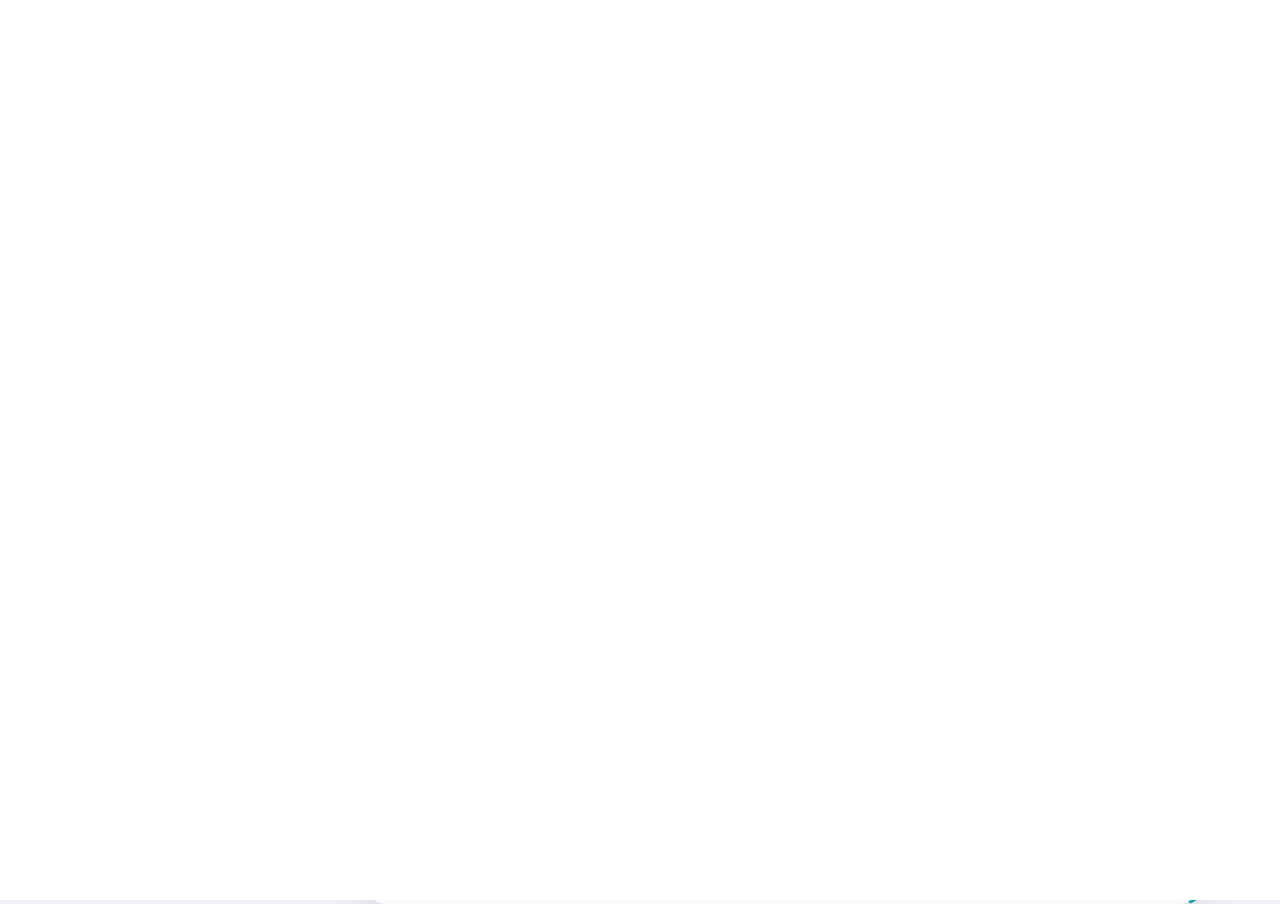
<file: index.html>
﻿<!DOCTYPE html>
<html lang="en">
  <head>
    <meta charset="utf-8" />
    <title>Along-关于我</title>

    <!-- Meta Data -->
    <meta http-equiv="X-UA-Compatible" content="IE=edge" />
    <meta name="viewport" content="width=device-width, initial-scale=1, shrink-to-fit=no" />
    <meta name="format-detection" content="telephone=no" />
    <meta name="format-detection" content="address=no" />
    <meta name="author" content="ArtTemplate" />
    <meta name="description" content="vCard" />

    <!-- Twitter data -->
    <meta name="twitter:card" content="summary_large_image" />
    <meta name="twitter:site" content="@ArtTemplates" />
    <meta name="twitter:title" content="vCard" />
    <meta name="twitter:description" content="vCard" />
    <meta name="twitter:image" content="assets/images/social.jpg" />

    <!-- Open Graph data -->
    <meta property="og:title" content="ArtTemplate" />
    <meta property="og:type" content="website" />
    <meta property="og:url" content="your url website" />
    <meta property="og:image" content="assets/images/social.jpg" />
    <meta property="og:description" content="vCard" />
    <meta property="og:site_name" content="vCard" />

    <!-- Favicons -->
    <link rel="shortcut icon" href="assets/images/favicons/龙.png" type="image/png" />

    <!-- Styles -->
    <link rel="stylesheet" type="text/css" href="assets/styles/style.css" />
  </head>
  <body class="bg-triangles">
    <!-- Preloader -->
    <div class="preloader">
      <div class="preloader__wrap">
        <div class="circle-pulse">
          <div class="circle-pulse__1"></div>
          <div class="circle-pulse__2"></div>
        </div>
        <div class="preloader__progress"><span></span></div>
      </div>
    </div>

    <main class="main">
      <div class="container gutter-top">
        <div class="row sticky-parent">
          <!-- Sidebar -->
          <aside class="col-12 col-md-12 col-xl-3">
            <div class="sidebar box pb-0 sticky-column">
              <svg class="avatar avatar--180" viewBox="0 0 188 188">
                <g class="avatar__box">
                  <image xlink:href="assets/img/toux.jpeg" height="100%" width="100%" />
                </g>
              </svg>
              <div class="text-center" style="margin-bottom: 20px">
                <h3 class="title title--h3 sidebar__user-name"><span class="weight--500"></span> 丁希龙</h3>
                <div class="badge badge--gray">前端开发</div>
              </div>

              <div class="sidebar__info box-inner box-inner--rounded">
                <ul class="contacts-block">
                  <li class="contacts-block__item" data-toggle="tooltip" data-placement="top" title="生日">
                    <i class="font-icon icon-calendar"></i>1994.11.5
                  </li>
                  <li class="contacts-block__item" data-toggle="tooltip" data-placement="top" title="籍贯">
                    <i class="font-icon icon-location"></i>安徽铜陵
                  </li>
                  <li class="contacts-block__item" data-toggle="tooltip" data-placement="top" title="邮箱">
                    <a href="mailto:535306769@qq.com"><i class="font-icon icon-envelope"></i>535306769@qq.com</a>
                  </li>
                  <li class="contacts-block__item" data-toggle="tooltip" data-placement="top" title="电话">
                    <i class="font-icon icon-phone"></i>17603020067
                  </li>
                  <li class="contacts-block__item" data-toggle="tooltip" data-placement="top" title="工作经验">
                    <i class="font-icon icon-calendar"></i>4.5年
                  </li>
                </ul>
              </div>
            </div>
          </aside>

          <!-- Content -->
          <div class="col-12 col-md-12 col-xl-9">
            <div class="box pb-0">
              <!-- Menu -->
              <div class="circle-menu">
                <div class="hamburger">
                  <div class="line"></div>
                  <div class="line"></div>
                  <div class="line"></div>
                </div>
              </div>
              <div class="inner-menu">
                <ul class="nav">
                  <li class="nav__item"><a class="active" href="index.html">首页</a></li>
                  <li class="nav__item"><a href="resume.html">简历</a></li>
                  <li class="nav__item"><a href="portfolio.html">图集</a></li>
                  <li class="nav__item"><a href="blog.html">博客</a></li>
                </ul>
              </div>

              <!-- About -->
              <div class="pb-0 pb-sm-2">
                <h1 class="title title--h1 title__separate">关于我</h1>
                <p>猫在练习长跑，乌龟讽刺道：再练，也不能跑出个长跑冠军！猫答：我成不了豹子，却能做最棒的猫！</p>
              </div>

              <!-- What -->
              <div class="box-inner pb-0">
                <h2 class="title title--h3">项目概况</h2>
                <div class="row">
                  <!-- Case Item -->
                  <div class="col-12 col-lg-6">
                    <div class="case-item box box__second">
                      <img class="case-item__icon" src="assets/icons/icon-design.svg" alt="" />
                      <div>
                        <h3 class="title title--h5">微信小程序</h3>
                        <p class="case-item__caption">雷兔数据（uniapp）<br />亿融创服（原生）</p>
                      </div>
                    </div>
                  </div>

                  <!-- Case Item -->
                  <div class="col-12 col-lg-6">
                    <div class="case-item box box__second">
                      <img class="case-item__icon" src="assets/icons/icon-dev.svg" alt="" />
                      <div>
                        <h3 class="title title--h5">PC网站</h3>
                        <p class="case-item__caption">
                          <a class="no-dec" target="_blank" href="https://www.leitool.com/#/communityData/dataOverview"
                            >雷兔数据（Vue）</a
                          ><br /><a class="no-dec" target="_blank" href="https://www.yirongvc.com/"
                            >亿融创服（jQuery）</a
                          >
                        </p>
                      </div>
                    </div>
                  </div>

                  <!-- Case Item -->
                  <div class="col-12 col-lg-6">
                    <div class="case-item box box__second">
                      <img class="case-item__icon" src="assets/icons/icon-app.svg" alt="" />
                      <div>
                        <h3 class="title title--h5">Web APP</h3>
                        <p class="case-item__caption">
                          <a href="https://yirongvc.com/yirongvc-web/index.html" class="no-dec" target="_blank"
                            >亿融创服</a
                          >
                        </p>
                      </div>
                    </div>
                  </div>

                  <!-- Case Item -->
                  <div class="col-12 col-lg-6">
                    <div class="case-item box box__second">
                      <img class="case-item__icon" src="assets/icons/icon-photo.svg" alt="" />
                      <div>
                        <h3 class="title title--h5">后台管理系统</h3>
                        <p class="case-item__caption">Vue搭建的后台管理系统</p>
                      </div>
                    </div>
                  </div>
                </div>
              </div>

              <!-- Clients -->
              <div class="box-inner box-inner--rounded">
                <h2 class="title title--h3">Clients</h2>

                <div class="swiper-container js-carousel-clients">
                  <div class="swiper-wrapper">
                    <!-- Item client -->
                    <div class="swiper-slide">
                      <a href="#"><img src="assets/img/logo-partner.svg" alt="Logo" /></a>
                    </div>

                    <!-- Item client -->
                    <div class="swiper-slide">
                      <a href="#"><img src="assets/img/logo-partner.svg" alt="Logo" /></a>
                    </div>

                    <!-- Item client -->
                    <div class="swiper-slide">
                      <a href="#"><img src="assets/img/logo-partner.svg" alt="Logo" /></a>
                    </div>

                    <!-- Item client -->
                    <div class="swiper-slide">
                      <a href="#"><img src="assets/img/logo-partner.svg" alt="Logo" /></a>
                    </div>

                    <!-- Item client -->
                    <div class="swiper-slide">
                      <a href="#"><img src="assets/img/logo-partner.svg" alt="Logo" /></a>
                    </div>

                    <!-- Item client -->
                    <div class="swiper-slide">
                      <a href="#"><img src="assets/img/logo-partner.svg" alt="Logo" /></a>
                    </div>
                  </div>

                  <div class="swiper-pagination"></div>
                </div>
              </div>
            </div>
          </div>
        </div>
      </div>
    </main>

    <div class="back-to-top"></div>

    <!-- SVG masks -->
    <svg class="svg-defs">
      <clipPath id="avatar-box">
        <path
          d="M1.85379 38.4859C2.9221 18.6653 18.6653 2.92275 38.4858 1.85453 56.0986.905299 77.2792 0 94 0c16.721 0 37.901.905299 55.514 1.85453 19.821 1.06822 35.564 16.81077 36.632 36.63137C187.095 56.0922 188 77.267 188 94c0 16.733-.905 37.908-1.854 55.514-1.068 19.821-16.811 35.563-36.632 36.631C131.901 187.095 110.721 188 94 188c-16.7208 0-37.9014-.905-55.5142-1.855-19.8205-1.068-35.5637-16.81-36.63201-36.631C.904831 131.908 0 110.733 0 94c0-16.733.904831-37.9078 1.85379-55.5141z"
        />
      </clipPath>
      <clipPath id="avatar-hexagon">
        <path
          d="M0 27.2891c0-4.6662 2.4889-8.976 6.52491-11.2986L31.308 1.72845c3.98-2.290382 8.8697-2.305446 12.8637-.03963l25.234 14.31558C73.4807 18.3162 76 22.6478 76 27.3426V56.684c0 4.6805-2.5041 9.0013-6.5597 11.3186L44.4317 82.2915c-3.9869 2.278-8.8765 2.278-12.8634 0L6.55974 68.0026C2.50414 65.6853 0 61.3645 0 56.684V27.2891z"
        />
      </clipPath>
    </svg>

    <!-- JavaScripts -->
    <script src="assets/js/jquery-3.4.1.min.js"></script>
    <script src="assets/js/plugins.js"></script>
    <script src="assets/js/common.js"></script>
  </body>
</html>
</file>
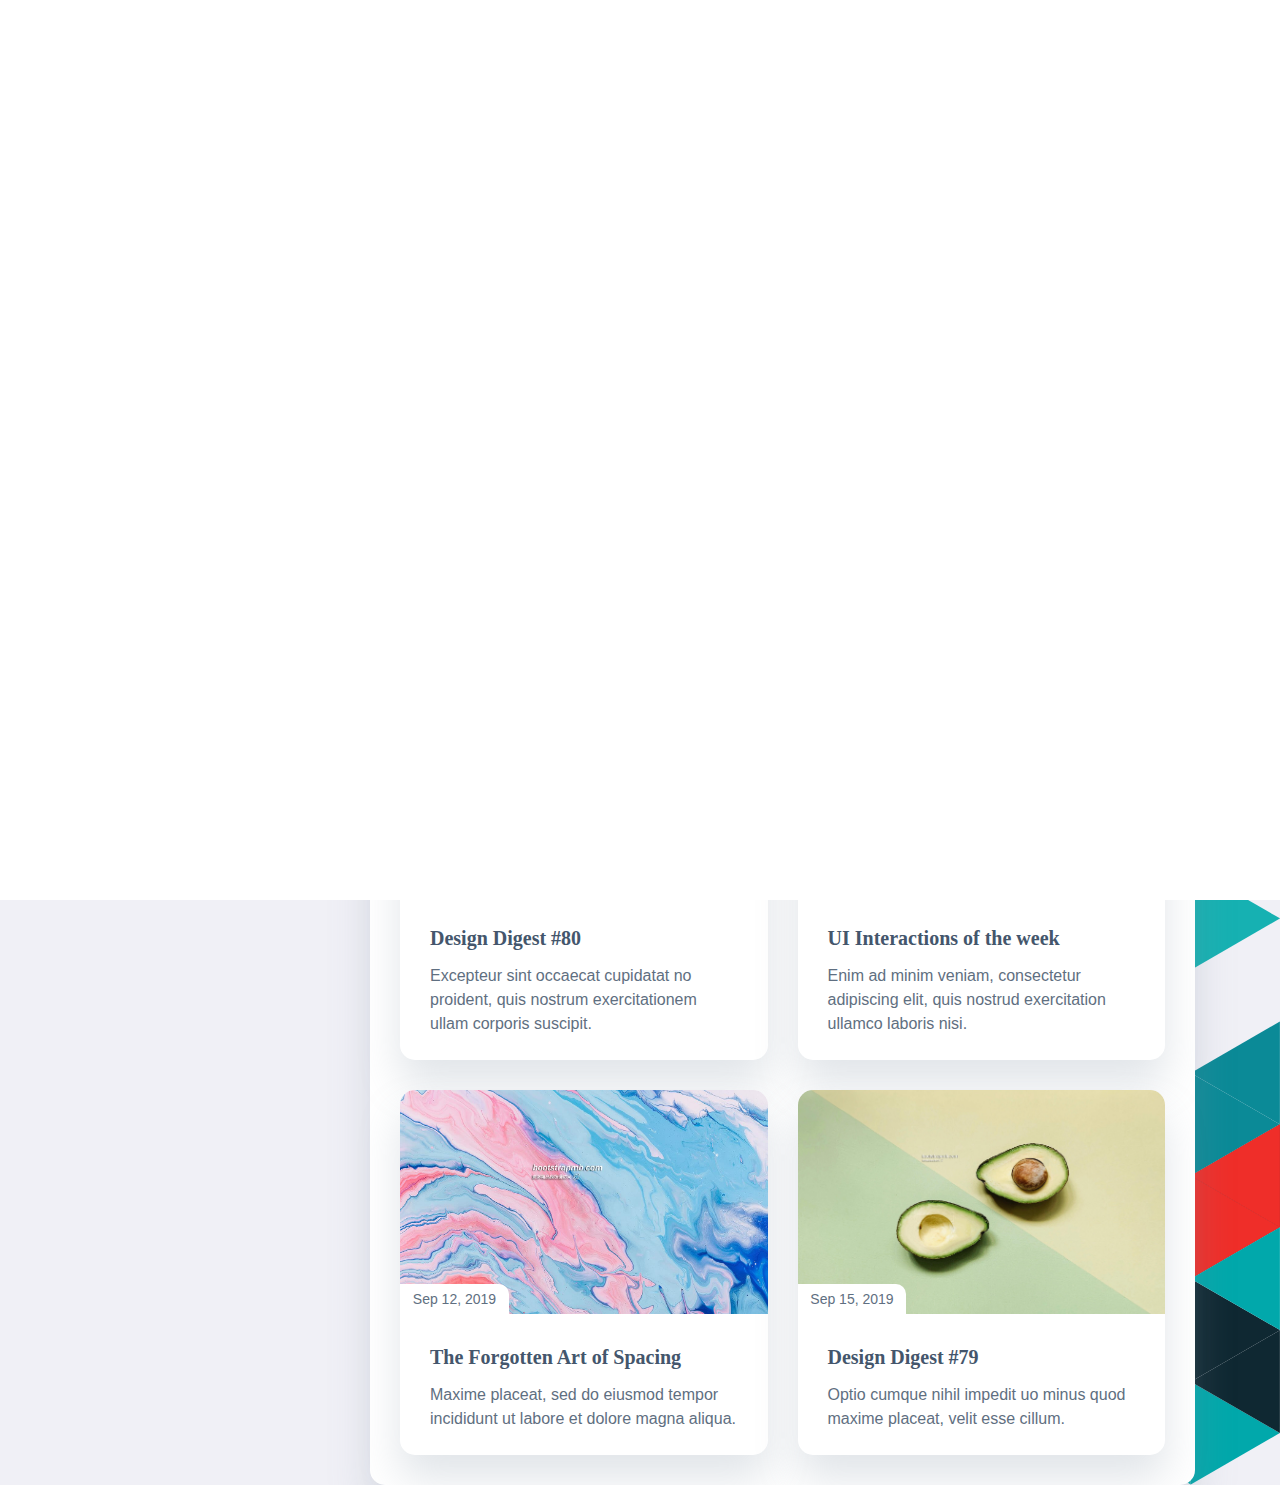
<file: blog.html>
﻿<!DOCTYPE html>
<html lang="en">
  <head>
    <meta charset="utf-8" />
    <title>Along-博客</title>

    <!-- Meta Data -->
    <meta http-equiv="X-UA-Compatible" content="IE=edge" />
    <meta name="viewport" content="width=device-width, initial-scale=1, shrink-to-fit=no" />
    <meta name="format-detection" content="telephone=no" />
    <meta name="format-detection" content="address=no" />
    <meta name="author" content="ArtTemplate" />
    <meta name="description" content="vCard" />

    <!-- Twitter data -->
    <meta name="twitter:card" content="summary_large_image" />
    <meta name="twitter:site" content="@ArtTemplates" />
    <meta name="twitter:title" content="vCard" />
    <meta name="twitter:description" content="vCard" />
    <meta name="twitter:image" content="assets/images/social.jpg" />

    <!-- Open Graph data -->
    <meta property="og:title" content="ArtTemplate" />
    <meta property="og:type" content="website" />
    <meta property="og:url" content="your url website" />
    <meta property="og:image" content="assets/images/social.jpg" />
    <meta property="og:description" content="vCard" />
    <meta property="og:site_name" content="vCard" />

    <!-- Favicons -->
    <link rel="shortcut icon" href="assets/images/favicons/龙.png" type="image/png" />

    <!-- Styles -->
    <link rel="stylesheet" type="text/css" href="assets/styles/style.css" />
  </head>
  <body class="bg-triangles">
    <!-- Preloader -->
    <div class="preloader">
      <div class="preloader__wrap">
        <div class="circle-pulse">
          <div class="circle-pulse__1"></div>
          <div class="circle-pulse__2"></div>
        </div>
        <div class="preloader__progress"><span></span></div>
      </div>
    </div>

    <main class="main">
      <div class="container gutter-top">
        <div class="row sticky-parent">
          <!-- Sidebar -->
          <aside class="col-12 col-md-12 col-xl-3">
            <div class="sidebar box pb-0 sticky-column">
              <svg class="avatar avatar--180" viewBox="0 0 188 188">
                <g class="avatar__box">
                  <image xlink:href="assets/img/toux.jpeg" height="100%" width="100%" />
                </g>
              </svg>
              <div class="text-center" style="margin-bottom: 20px">
                <h3 class="title title--h3 sidebar__user-name"><span class="weight--500"></span> 丁希龙</h3>
                <div class="badge badge--gray">前端开发</div>
              </div>

              <div class="sidebar__info box-inner box-inner--rounded">
                <ul class="contacts-block">
                  <li class="contacts-block__item" data-toggle="tooltip" data-placement="top" title="生日">
                    <i class="font-icon icon-calendar"></i>1994.11.5
                  </li>
                  <li class="contacts-block__item" data-toggle="tooltip" data-placement="top" title="籍贯">
                    <i class="font-icon icon-location"></i>安徽铜陵
                  </li>
                  <li class="contacts-block__item" data-toggle="tooltip" data-placement="top" title="邮箱">
                    <a href="mailto:535306769@qq.com"><i class="font-icon icon-envelope"></i>535306769@qq.com</a>
                  </li>
                  <li class="contacts-block__item" data-toggle="tooltip" data-placement="top" title="电话">
                    <i class="font-icon icon-phone"></i>17603020067
                  </li>
                  <li class="contacts-block__item" data-toggle="tooltip" data-placement="top" title="工作经验">
                    <i class="font-icon icon-calendar"></i>4.5年
                  </li>
                </ul>
              </div>
            </div>
          </aside>

          <!-- Content -->
          <div class="col-12 col-md-12 col-xl-9">
            <div class="box pb-0">
              <!-- Menu -->
              <div class="circle-menu">
                <div class="hamburger">
                  <div class="line"></div>
                  <div class="line"></div>
                  <div class="line"></div>
                </div>
              </div>
              <div class="inner-menu">
                <ul class="nav">
                  <li class="nav__item"><a href="index.html">首页</a></li>
                  <li class="nav__item"><a href="resume.html">简历</a></li>
                  <li class="nav__item"><a href="portfolio.html">图集</a></li>
                  <li class="nav__item"><a class="active" href="blog.html">博客</a></li>
                </ul>
              </div>

              <!-- About -->
              <div class="pb-2">
                <h1 class="title title--h1 title__separate">Blog</h1>
              </div>

              <!-- News -->
              <div class="news-grid pb-0">
                <!-- Post -->
                <article class="news-item box">
                  <div class="news-item__image-wrap overlay overlay--45">
                    <div class="news-item__date">Sep 16, 2019</div>
                    <a class="news-item__link" href="single-post.html"></a>
                    <img class="cover lazyload" src="assets/img/image_02.jpg" alt="" />
                  </div>
                  <div class="news-item__caption">
                    <h2 class="title title--h4">Design Conferences in 2019</h2>
                    <p>Veritatis et quasi architecto beatae vitae dicta sunt, explicabo.</p>
                  </div>
                </article>

                <!-- Post -->
                <article class="news-item box">
                  <div class="news-item__image-wrap overlay overlay--45">
                    <div class="news-item__date">Sep 15, 2019</div>
                    <a class="news-item__link" href="single-post.html"></a>
                    <img class="cover lazyload" src="assets/img/image_06.jpg" alt="" />
                  </div>
                  <div class="news-item__caption">
                    <h2 class="title title--h4">Best Fonts Every Designer</h2>
                    <p>Sed ut perspiciatis, nam libero tempore, cum soluta nobis est eligendi.</p>
                  </div>
                </article>

                <!-- Post -->
                <article class="news-item box">
                  <div class="news-item__image-wrap overlay overlay--45">
                    <div class="news-item__date">Sep 14, 2019</div>
                    <a class="news-item__link" href="single-post.html"></a>
                    <img class="cover lazyload" src="assets/img/image_08.jpg" alt="" />
                  </div>
                  <div class="news-item__caption">
                    <h2 class="title title--h4">Design Digest #80</h2>
                    <p>
                      Excepteur sint occaecat cupidatat no proident, quis nostrum exercitationem ullam corporis
                      suscipit.
                    </p>
                  </div>
                </article>

                <!-- Post -->
                <article class="news-item box">
                  <div class="news-item__image-wrap overlay overlay--45">
                    <div class="news-item__date">Sep 13, 2019</div>
                    <a class="news-item__link" href="single-post.html"></a>
                    <img class="cover lazyload" src="assets/img/image_07.jpg" alt="" />
                  </div>
                  <div class="news-item__caption">
                    <h2 class="title title--h4">UI Interactions of the week</h2>
                    <p>
                      Enim ad minim veniam, consectetur adipiscing elit, quis nostrud exercitation ullamco laboris nisi.
                    </p>
                  </div>
                </article>

                <!-- Post -->
                <article class="news-item box">
                  <div class="news-item__image-wrap overlay overlay--45">
                    <div class="news-item__date">Sep 12, 2019</div>
                    <a class="news-item__link" href="single-post.html"></a>
                    <img class="cover lazyload" src="assets/img/image_05.jpg" alt="" />
                  </div>
                  <div class="news-item__caption">
                    <h2 class="title title--h4">The Forgotten Art of Spacing</h2>
                    <p>Maxime placeat, sed do eiusmod tempor incididunt ut labore et dolore magna aliqua.</p>
                  </div>
                </article>

                <!-- Post -->
                <article class="news-item box">
                  <div class="news-item__image-wrap overlay overlay--45">
                    <div class="news-item__date">Sep 15, 2019</div>
                    <a class="news-item__link" href="single-post.html"></a>
                    <img class="cover lazyload" src="assets/img/image_01.jpg" alt="" />
                  </div>
                  <div class="news-item__caption">
                    <h2 class="title title--h4">Design Digest #79</h2>
                    <p>Optio cumque nihil impedit uo minus quod maxime placeat, velit esse cillum.</p>
                  </div>
                </article>
              </div>
            </div>
          </div>
        </div>
      </div>
    </main>

    <div class="back-to-top"></div>

    <!-- SVG masks -->
    <svg class="svg-defs">
      <clipPath id="avatar-box">
        <path
          d="M1.85379 38.4859C2.9221 18.6653 18.6653 2.92275 38.4858 1.85453 56.0986.905299 77.2792 0 94 0c16.721 0 37.901.905299 55.514 1.85453 19.821 1.06822 35.564 16.81077 36.632 36.63137C187.095 56.0922 188 77.267 188 94c0 16.733-.905 37.908-1.854 55.514-1.068 19.821-16.811 35.563-36.632 36.631C131.901 187.095 110.721 188 94 188c-16.7208 0-37.9014-.905-55.5142-1.855-19.8205-1.068-35.5637-16.81-36.63201-36.631C.904831 131.908 0 110.733 0 94c0-16.733.904831-37.9078 1.85379-55.5141z"
        />
      </clipPath>
      <clipPath id="avatar-hexagon">
        <path
          d="M0 27.2891c0-4.6662 2.4889-8.976 6.52491-11.2986L31.308 1.72845c3.98-2.290382 8.8697-2.305446 12.8637-.03963l25.234 14.31558C73.4807 18.3162 76 22.6478 76 27.3426V56.684c0 4.6805-2.5041 9.0013-6.5597 11.3186L44.4317 82.2915c-3.9869 2.278-8.8765 2.278-12.8634 0L6.55974 68.0026C2.50414 65.6853 0 61.3645 0 56.684V27.2891z"
        />
      </clipPath>
    </svg>

    <!-- JavaScripts -->
    <script src="assets/js/jquery-3.4.1.min.js"></script>
    <script src="assets/js/plugins.js"></script>
    <script src="assets/js/common.js"></script>
  </body>
</html>
</file>
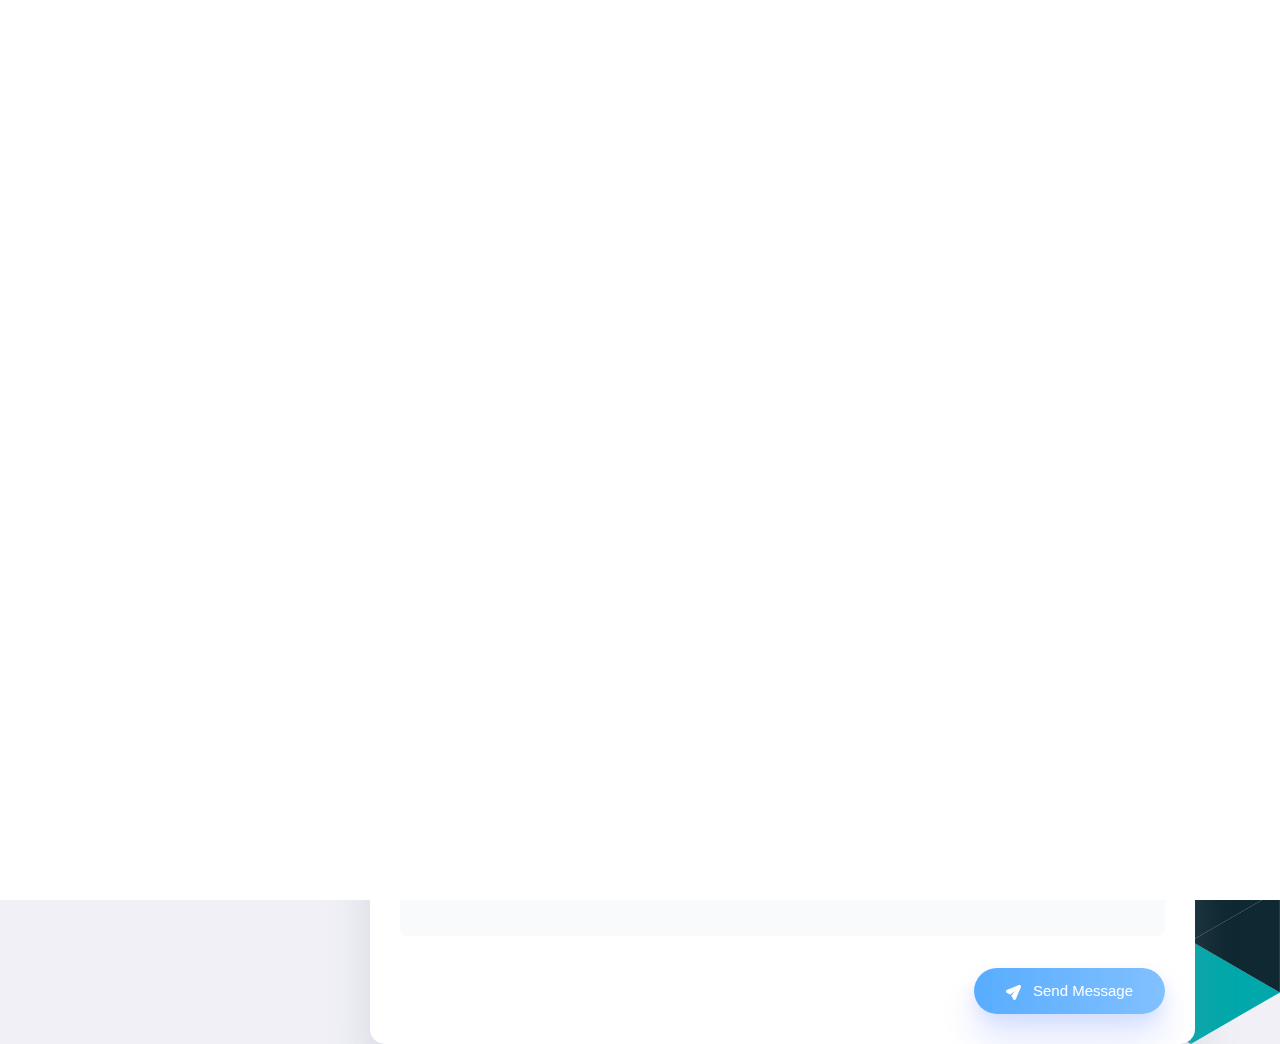
<file: contact.html>
﻿<!DOCTYPE html>
<html lang="en">

<head>
    <meta charset="utf-8" />
    <title>vCard - Contact</title>

	<!-- Meta Data -->
	<meta http-equiv="X-UA-Compatible" content="IE=edge">
	<meta name="viewport" content="width=device-width, initial-scale=1, shrink-to-fit=no">
	<meta name="format-detection" content="telephone=no"/>
    <meta name="format-detection" content="address=no"/>
    <meta name="author" content="ArtTemplate" />
    <meta name="description" content="vCard" />

    <!-- Twitter data -->
    <meta name="twitter:card" content="summary_large_image">
    <meta name="twitter:site" content="@ArtTemplates">
    <meta name="twitter:title" content="vCard">
    <meta name="twitter:description" content="vCard">
    <meta name="twitter:image" content="assets/images/social.jpg">

    <!-- Open Graph data -->
    <meta property="og:title" content="ArtTemplate" />
    <meta property="og:type" content="website" />
    <meta property="og:url" content="your url website" />
    <meta property="og:image" content="assets/images/social.jpg" />
    <meta property="og:description" content="vCard" />
    <meta property="og:site_name" content="vCard" />

	<!-- Favicons -->
	<link rel="apple-touch-icon" sizes="144x144" href="assets/images/favicons/apple-touch-icon-144x144.png">
	<link rel="apple-touch-icon" sizes="114x114" href="assets/images/favicons/apple-touch-icon-114x114.png">
	<link rel="apple-touch-icon" sizes="72x72" href="assets/images/favicons/apple-touch-icon-72x72.png">
	<link rel="apple-touch-icon" sizes="57x57" href="assets/images/favicons/apple-touch-icon-57x57.png">
	<link rel="shortcut icon" href="assets/images/favicons/favicon.png" type="image/png">

    <!-- Styles -->
	<link rel="stylesheet" type="text/css" href="assets/styles/style.css"/>
    
</head>
<body class="bg-triangles">
    <!-- Preloader -->
    <div class="preloader">
	    <div class="preloader__wrap">
		    <div class="circle-pulse">
                <div class="circle-pulse__1"></div>
                <div class="circle-pulse__2"></div>
            </div>
		    <div class="preloader__progress"><span></span></div>
		</div>
	</div>

    <main class="main">
	    <div class="container gutter-top">
		    <div class="row sticky-parent">
			    <!-- Sidebar -->
                <aside class="col-12 col-md-12 col-xl-3">
				    <div class="sidebar box pb-0 sticky-column">
						<svg class="avatar avatar--180" viewBox="0 0 188 188">
                            <g class="avatar__box">
                                <image xlink:href="assets/img/avatar-1.jpg" height="100%" width="100%" />
                            </g>
                        </svg>
						<div class="text-center">
						    <h3 class="title title--h3 sidebar__user-name"><span class="weight--500">Felecia</span> Brown</h3>
							<div class="badge badge--gray">Creative Director</div>
							
							<!-- Social -->
		                    <div class="social">
		                        <a class="social__link" href="http://www.bootstrapmb.com/"><i class="font-icon icon-facebook"></i></a>
		                        <a class="social__link" href="https://www.behance.com/"><i class="font-icon icon-twitter"></i></a>
		                        <a class="social__link" href="https://www.linkedin.com/"><i class="font-icon icon-linkedin2"></i></a>
		                    </div>
						</div>
						
						<div class="sidebar__info box-inner box-inner--rounded">
		                    <ul class="contacts-block">
					            <li class="contacts-block__item" data-toggle="tooltip" data-placement="top" title="Birthday">
							        <i class="font-icon icon-calendar"></i>March 12, 1995
							    </li>
						        <li class="contacts-block__item" data-toggle="tooltip" data-placement="top" title="Address">
							        <i class="font-icon icon-location"></i>Hong Kong, China
							    </li>
						        <li class="contacts-block__item" data-toggle="tooltip" data-placement="top" title="E-mail">
							        <a href="mailto:example@mail.com"><i class="font-icon icon-envelope"></i>example@mail.com</a>
							    </li>
						        <li class="contacts-block__item" data-toggle="tooltip" data-placement="top" title="Phone">
							        <i class="font-icon icon-phone"></i>+1 (070) 123-4567
							    </li>
						        <li class="contacts-block__item" data-toggle="tooltip" data-placement="top" title="Skype">
							        <a href=""><i class="font-icon icon-skype"></i>Felecia_Brown</a>
							    </li>
					        </ul>
							
							<a class="btn btn--blue-gradient" href="#"><i class="font-icon icon-download"></i> Download CV</a>
						</div>
					</div>	
		        </aside>
		        
				<!-- Content -->
		        <div class="col-12 col-md-12 col-xl-9">
				    <div class="box">
					    <!-- Menu -->
					    <div class="circle-menu">
						    <div class="hamburger">
                                <div class="line"></div>
                                <div class="line"></div>
                                <div class="line"></div>
                            </div>
						</div>
						<div class="inner-menu">
						    <ul class="nav">
                                <li class="nav__item"><a href="index.html">About</a></li>
								<li class="nav__item"><a href="resume.html">Resume</a></li>
                                <li class="nav__item"><a class="active" href="portfolio.html">Portfolio</a></li>
                                <li class="nav__item"><a href="blog.html">Blog</a></li>
                                <li class="nav__item"><a href="contact.html">Contact</a></li>
                            </ul>
						</div>

					    <!-- About -->
						<div class="pb-2">
		                    <h1 class="title title--h1 title__separate">Contact</h1>
					    </div>

						<!-- Contact -->
                        <div class="map" id="map"></div>
						<h2 class="title title--h3">Contact Form</h2>
							
						<form id="contact-form" class="contact-form" data-toggle="validator">
                            <div class="row">
				                <div class="form-group col-12 col-md-6">
									<i class="font-icon icon-user"></i>
                                    <input type="text" class="input input__icon form-control" id="nameContact" name="nameContact" placeholder="Full name" required="required" autocomplete="on" oninvalid="setCustomValidity('Fill in the field')" onkeyup="setCustomValidity('')">
								    <div class="help-block with-errors"></div>
				                </div>
				                <div class="form-group col-12 col-md-6">
									<i class="font-icon icon-envelope"></i>
                                    <input type="email" class="input input__icon form-control" id="emailContact" name="emailContact" placeholder="Email address" required="required" autocomplete="on" oninvalid="setCustomValidity('Email is incorrect')" onkeyup="setCustomValidity('')">
								    <div class="help-block with-errors"></div>
				                </div>
				                <div class="form-group col-12 col-md-12">
                                    <textarea class="textarea form-control" id="messageContact" name="messageContact" placeholder="Your Message"  rows="4" required="required" oninvalid="setCustomValidity('Fill in the field')" onkeyup="setCustomValidity('')"></textarea>
								    <div class="help-block with-errors"></div>
				                </div>
						    </div>
							<div class="row">
				                <div class="col-12 col-md-6 order-2 order-md-1 text-center text-md-left">
					                <div id="validator-contact" class="hidden"></div>
				                </div>
				                <div class="col-12 col-md-6 order-1 order-md-2 text-right">
					                <button type="submit" class="btn"><i class="font-icon icon-send"></i> Send Message</button>
				                </div>
			                </div>
		                </form>
					</div>
					
				
		        </div>
			</div>
		</div>	
    </main>

    <div class="back-to-top"></div>
	
    <!-- SVG masks -->
    <svg class="svg-defs">
        <clipPath id="avatar-box">
            <path d="M1.85379 38.4859C2.9221 18.6653 18.6653 2.92275 38.4858 1.85453 56.0986.905299 77.2792 0 94 0c16.721 0 37.901.905299 55.514 1.85453 19.821 1.06822 35.564 16.81077 36.632 36.63137C187.095 56.0922 188 77.267 188 94c0 16.733-.905 37.908-1.854 55.514-1.068 19.821-16.811 35.563-36.632 36.631C131.901 187.095 110.721 188 94 188c-16.7208 0-37.9014-.905-55.5142-1.855-19.8205-1.068-35.5637-16.81-36.63201-36.631C.904831 131.908 0 110.733 0 94c0-16.733.904831-37.9078 1.85379-55.5141z"/>
        </clipPath>
        <clipPath id="avatar-hexagon">
             <path d="M0 27.2891c0-4.6662 2.4889-8.976 6.52491-11.2986L31.308 1.72845c3.98-2.290382 8.8697-2.305446 12.8637-.03963l25.234 14.31558C73.4807 18.3162 76 22.6478 76 27.3426V56.684c0 4.6805-2.5041 9.0013-6.5597 11.3186L44.4317 82.2915c-3.9869 2.278-8.8765 2.278-12.8634 0L6.55974 68.0026C2.50414 65.6853 0 61.3645 0 56.684V27.2891z"/>
        </clipPath>		
    </svg>

	<!-- JavaScripts -->
	<script src="assets/js/jquery-3.4.1.min.js"></script>
	<script src="assets/js/plugins.js"></script>
    <script src="assets/js/common.js"></script>

    <!-- Google Maps -->
	<script src="http://ditu.google.cn/maps/api/js?key=AIzaSyCRGVSzcdx25I5nhL5gzJwnaw3Q5vDHiGI"></script>
	<script src="assets/js/map.init.js"></script>
	
</body>
</html>
</file>
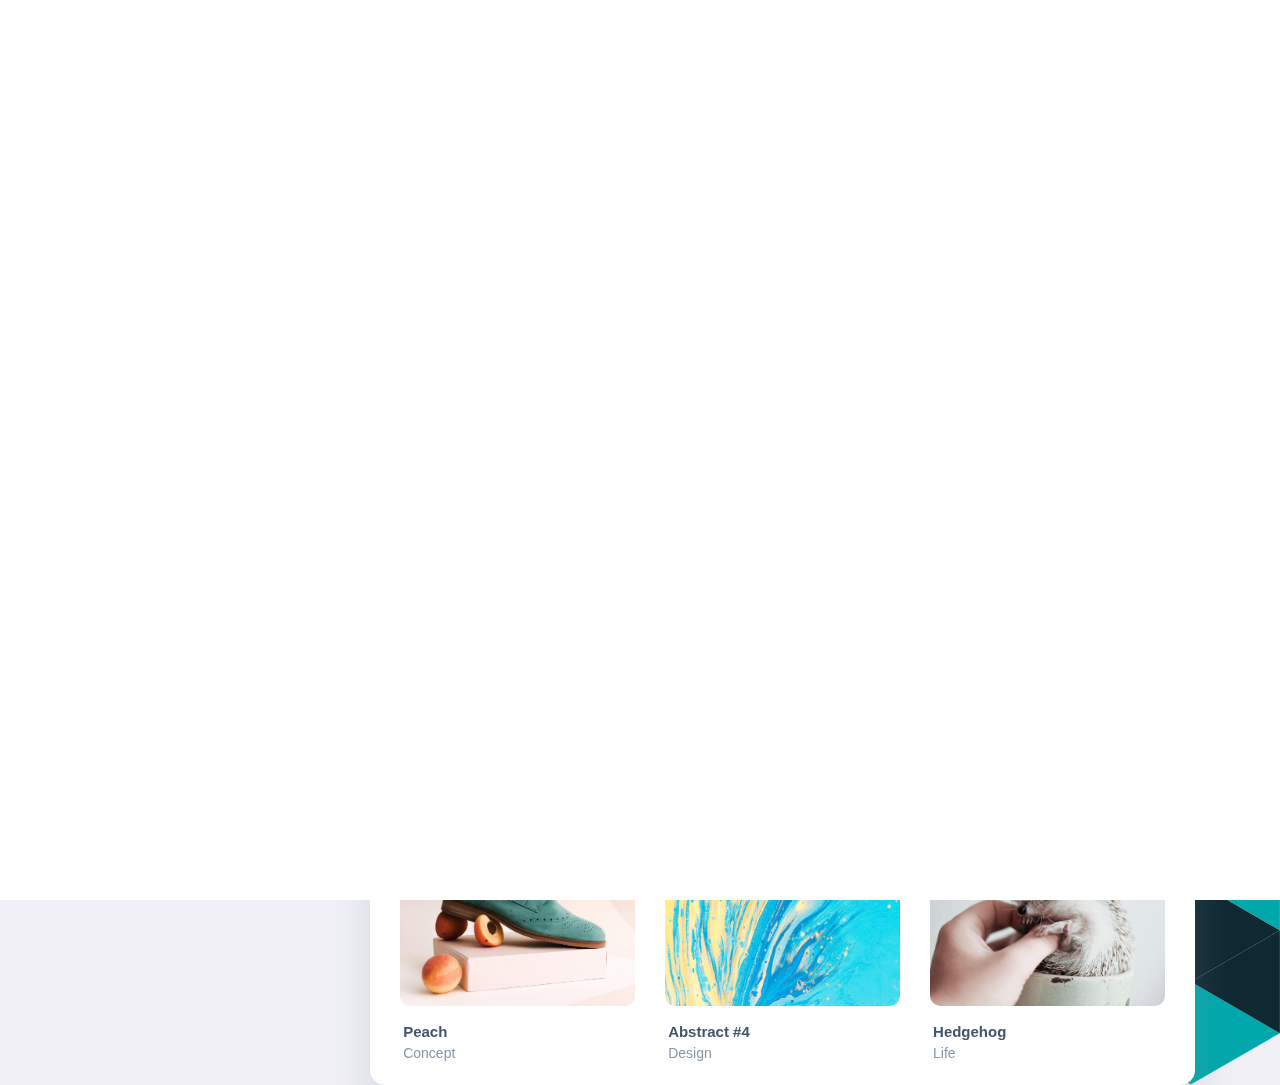
<file: portfolio.html>
﻿<!DOCTYPE html>
<html lang="en">
  <head>
    <meta charset="utf-8" />
    <title>Along</title>

    <!-- Meta Data -->
    <meta http-equiv="X-UA-Compatible" content="IE=edge" />
    <meta name="viewport" content="width=device-width, initial-scale=1, shrink-to-fit=no" />
    <meta name="format-detection" content="telephone=no" />
    <meta name="format-detection" content="address=no" />
    <meta name="author" content="ArtTemplate" />
    <meta name="description" content="vCard" />

    <!-- Twitter data -->
    <meta name="twitter:card" content="summary_large_image" />
    <meta name="twitter:site" content="@ArtTemplates" />
    <meta name="twitter:title" content="vCard" />
    <meta name="twitter:description" content="vCard" />
    <meta name="twitter:image" content="assets/images/social.jpg" />

    <!-- Open Graph data -->
    <meta property="og:title" content="ArtTemplate" />
    <meta property="og:type" content="website" />
    <meta property="og:url" content="your url website" />
    <meta property="og:image" content="assets/images/social.jpg" />
    <meta property="og:description" content="vCard" />
    <meta property="og:site_name" content="vCard" />

    <!-- Favicons -->
    <link rel="shortcut icon" href="assets/images/favicons/龙.png" type="image/png" />

    <!-- Styles -->
    <link rel="stylesheet" type="text/css" href="assets/styles/style.css" />
  </head>
  <body class="bg-triangles">
    <!-- Preloader -->
    <div class="preloader">
      <div class="preloader__wrap">
        <div class="circle-pulse">
          <div class="circle-pulse__1"></div>
          <div class="circle-pulse__2"></div>
        </div>
        <div class="preloader__progress"><span></span></div>
      </div>
    </div>

    <main class="main">
      <div class="container gutter-top">
        <div class="row sticky-parent">
          <!-- Sidebar -->
          <aside class="col-12 col-md-12 col-xl-3">
            <div class="sidebar box pb-0 sticky-column">
              <svg class="avatar avatar--180" viewBox="0 0 188 188">
                <g class="avatar__box">
                  <image xlink:href="assets/img/toux.jpeg" height="100%" width="100%" />
                </g>
              </svg>
              <div class="text-center" style="margin-bottom: 20px">
                <h3 class="title title--h3 sidebar__user-name"><span class="weight--500"></span> 丁希龙</h3>
                <div class="badge badge--gray">前端开发</div>
              </div>

              <div class="sidebar__info box-inner box-inner--rounded">
                <ul class="contacts-block">
                  <li class="contacts-block__item" data-toggle="tooltip" data-placement="top" title="生日">
                    <i class="font-icon icon-calendar"></i>1994.11.5
                  </li>
                  <li class="contacts-block__item" data-toggle="tooltip" data-placement="top" title="籍贯">
                    <i class="font-icon icon-location"></i>安徽铜陵
                  </li>
                  <li class="contacts-block__item" data-toggle="tooltip" data-placement="top" title="邮箱">
                    <a href="mailto:535306769@qq.com"><i class="font-icon icon-envelope"></i>535306769@qq.com</a>
                  </li>
                  <li class="contacts-block__item" data-toggle="tooltip" data-placement="top" title="电话">
                    <i class="font-icon icon-phone"></i>17603020067
                  </li>
                  <li class="contacts-block__item" data-toggle="tooltip" data-placement="top" title="工作经验">
                    <i class="font-icon icon-calendar"></i>4.5年
                  </li>
                </ul>
              </div>
            </div>
          </aside>

          <!-- Content -->
          <div class="col-12 col-md-12 col-xl-9">
            <div class="box pb-0">
              <!-- Menu -->
              <div class="circle-menu">
                <div class="hamburger">
                  <div class="line"></div>
                  <div class="line"></div>
                  <div class="line"></div>
                </div>
              </div>
              <div class="inner-menu">
                <ul class="nav">
                  <li class="nav__item"><a href="index.html">首页</a></li>
                  <li class="nav__item"><a href="resume.html">简历</a></li>
                  <li class="nav__item"><a class="active" href="portfolio.html">图集</a></li>
                  <li class="nav__item"><a href="blog.html">博客</a></li>
                </ul>
              </div>

              <!-- About -->
              <div class="pb-2">
                <h1 class="title title--h1 title__separate">项目截图</h1>
              </div>

              <!-- Gallery -->
              <div class="pb-0">
                <!-- Filter -->
                <div class="select">
                  <span class="placeholder">Select category</span>
                  <ul class="filter">
                    <li class="filter__item">Category</li>
                    <li class="filter__item active" data-filter="*">
                      <a class="filter__link active" href="#filter">全部</a>
                    </li>
                    <li class="filter__item" data-filter=".category-concept">
                      <a class="filter__link" href="#filter">PC</a>
                    </li>
                    <li class="filter__item" data-filter=".category-design">
                      <a class="filter__link" href="#filter">小程序</a>
                    </li>
                    <li class="filter__item" data-filter=".category-life">
                      <a class="filter__link" href="#filter">webapp</a>
                    </li>
                  </ul>
                  <input type="hidden" name="changemetoo" />
                </div>

                <!-- Content -->
                <div class="gallery-grid js-masonry js-filter-container">
                  <div class="gutter-sizer"></div>
                  <!-- Item 1 -->
                  <figure class="gallery-grid__item category-concept">
                    <div class="gallery-grid__image-wrap">
                      <img class="gallery-grid__image cover lazyload" src="assets/img/image_01.jpg" data-zoom alt="" />
                    </div>
                    <figcaption class="gallery-grid__caption">
                      <h4 class="title gallery-grid__title">Half Avocado</h4>
                      <span class="gallery-grid__category">Concept</span>
                    </figcaption>
                  </figure>

                  <!-- Item 2 -->
                  <figure class="gallery-grid__item category-concept">
                    <div class="gallery-grid__image-wrap">
                      <img class="gallery-grid__image cover lazyload" src="assets/img/image_02.jpg" data-zoom alt="" />
                    </div>
                    <figcaption class="gallery-grid__caption">
                      <h4 class="title gallery-grid__title">Pink Flamingo</h4>
                      <span class="gallery-grid__category">Concept</span>
                    </figcaption>
                  </figure>

                  <!-- Item 3 -->
                  <figure class="gallery-grid__item category-design">
                    <div class="gallery-grid__image-wrap">
                      <img class="gallery-grid__image cover lazyload" src="assets/img/image_03.jpg" data-zoom alt="" />
                    </div>
                    <figcaption class="gallery-grid__caption">
                      <h4 class="title gallery-grid__title">Abstract</h4>
                      <span class="gallery-grid__category">Design</span>
                    </figcaption>
                  </figure>

                  <!-- Item 4 -->
                  <figure class="gallery-grid__item category-design">
                    <div class="gallery-grid__image-wrap">
                      <img class="gallery-grid__image cover lazyload" src="assets/img/image_04.jpg" data-zoom alt="" />
                    </div>
                    <figcaption class="gallery-grid__caption">
                      <h4 class="title gallery-grid__title">Abstract #2</h4>
                      <span class="gallery-grid__category">Design</span>
                    </figcaption>
                  </figure>

                  <!-- Item 5 -->
                  <figure class="gallery-grid__item category-design">
                    <div class="gallery-grid__image-wrap">
                      <img class="gallery-grid__image cover lazyload" src="assets/img/image_05.jpg" data-zoom alt="" />
                    </div>
                    <figcaption class="gallery-grid__caption">
                      <h4 class="title gallery-grid__title">Abstract #3</h4>
                      <span class="gallery-grid__category">Design</span>
                    </figcaption>
                  </figure>

                  <!-- Item 6 -->
                  <figure class="gallery-grid__item category-life">
                    <div class="gallery-grid__image-wrap">
                      <img class="gallery-grid__image cover lazyload" src="assets/img/image_06.jpg" data-zoom alt="" />
                    </div>
                    <figcaption class="gallery-grid__caption">
                      <h4 class="title gallery-grid__title">Golden Gate</h4>
                      <span class="gallery-grid__category">Life</span>
                    </figcaption>
                  </figure>

                  <!-- Item 7 -->
                  <figure class="gallery-grid__item category-concept">
                    <div class="gallery-grid__image-wrap">
                      <img class="gallery-grid__image cover lazyload" src="assets/img/image_07.jpg" data-zoom alt="" />
                    </div>
                    <figcaption class="gallery-grid__caption">
                      <h4 class="title gallery-grid__title">Peach</h4>
                      <span class="gallery-grid__category">Concept</span>
                    </figcaption>
                  </figure>

                  <!-- Item 8 -->
                  <figure class="gallery-grid__item category-design">
                    <div class="gallery-grid__image-wrap">
                      <img class="gallery-grid__image cover lazyload" src="assets/img/image_08.jpg" data-zoom alt="" />
                    </div>
                    <figcaption class="gallery-grid__caption">
                      <h4 class="title gallery-grid__title">Abstract #4</h4>
                      <span class="gallery-grid__category">Design</span>
                    </figcaption>
                  </figure>

                  <!-- Item 9 -->
                  <figure class="gallery-grid__item category-life">
                    <div class="gallery-grid__image-wrap">
                      <img class="gallery-grid__image cover lazyload" src="assets/img/image_09.jpg" data-zoom alt="" />
                    </div>
                    <figcaption class="gallery-grid__caption">
                      <h4 class="title gallery-grid__title">Hedgehog</h4>
                      <span class="gallery-grid__category">Life</span>
                    </figcaption>
                  </figure>
                </div>
              </div>
            </div>
          </div>
        </div>
      </div>
    </main>

    <div class="back-to-top"></div>

    <!-- SVG masks -->
    <svg class="svg-defs">
      <clipPath id="avatar-box">
        <path
          d="M1.85379 38.4859C2.9221 18.6653 18.6653 2.92275 38.4858 1.85453 56.0986.905299 77.2792 0 94 0c16.721 0 37.901.905299 55.514 1.85453 19.821 1.06822 35.564 16.81077 36.632 36.63137C187.095 56.0922 188 77.267 188 94c0 16.733-.905 37.908-1.854 55.514-1.068 19.821-16.811 35.563-36.632 36.631C131.901 187.095 110.721 188 94 188c-16.7208 0-37.9014-.905-55.5142-1.855-19.8205-1.068-35.5637-16.81-36.63201-36.631C.904831 131.908 0 110.733 0 94c0-16.733.904831-37.9078 1.85379-55.5141z"
        />
      </clipPath>
      <clipPath id="avatar-hexagon">
        <path
          d="M0 27.2891c0-4.6662 2.4889-8.976 6.52491-11.2986L31.308 1.72845c3.98-2.290382 8.8697-2.305446 12.8637-.03963l25.234 14.31558C73.4807 18.3162 76 22.6478 76 27.3426V56.684c0 4.6805-2.5041 9.0013-6.5597 11.3186L44.4317 82.2915c-3.9869 2.278-8.8765 2.278-12.8634 0L6.55974 68.0026C2.50414 65.6853 0 61.3645 0 56.684V27.2891z"
        />
      </clipPath>
    </svg>

    <!-- JavaScripts -->
    <script src="assets/js/jquery-3.4.1.min.js"></script>
    <script src="assets/js/plugins.js"></script>
    <script src="assets/js/common.js"></script>
  </body>
</html>
</file>
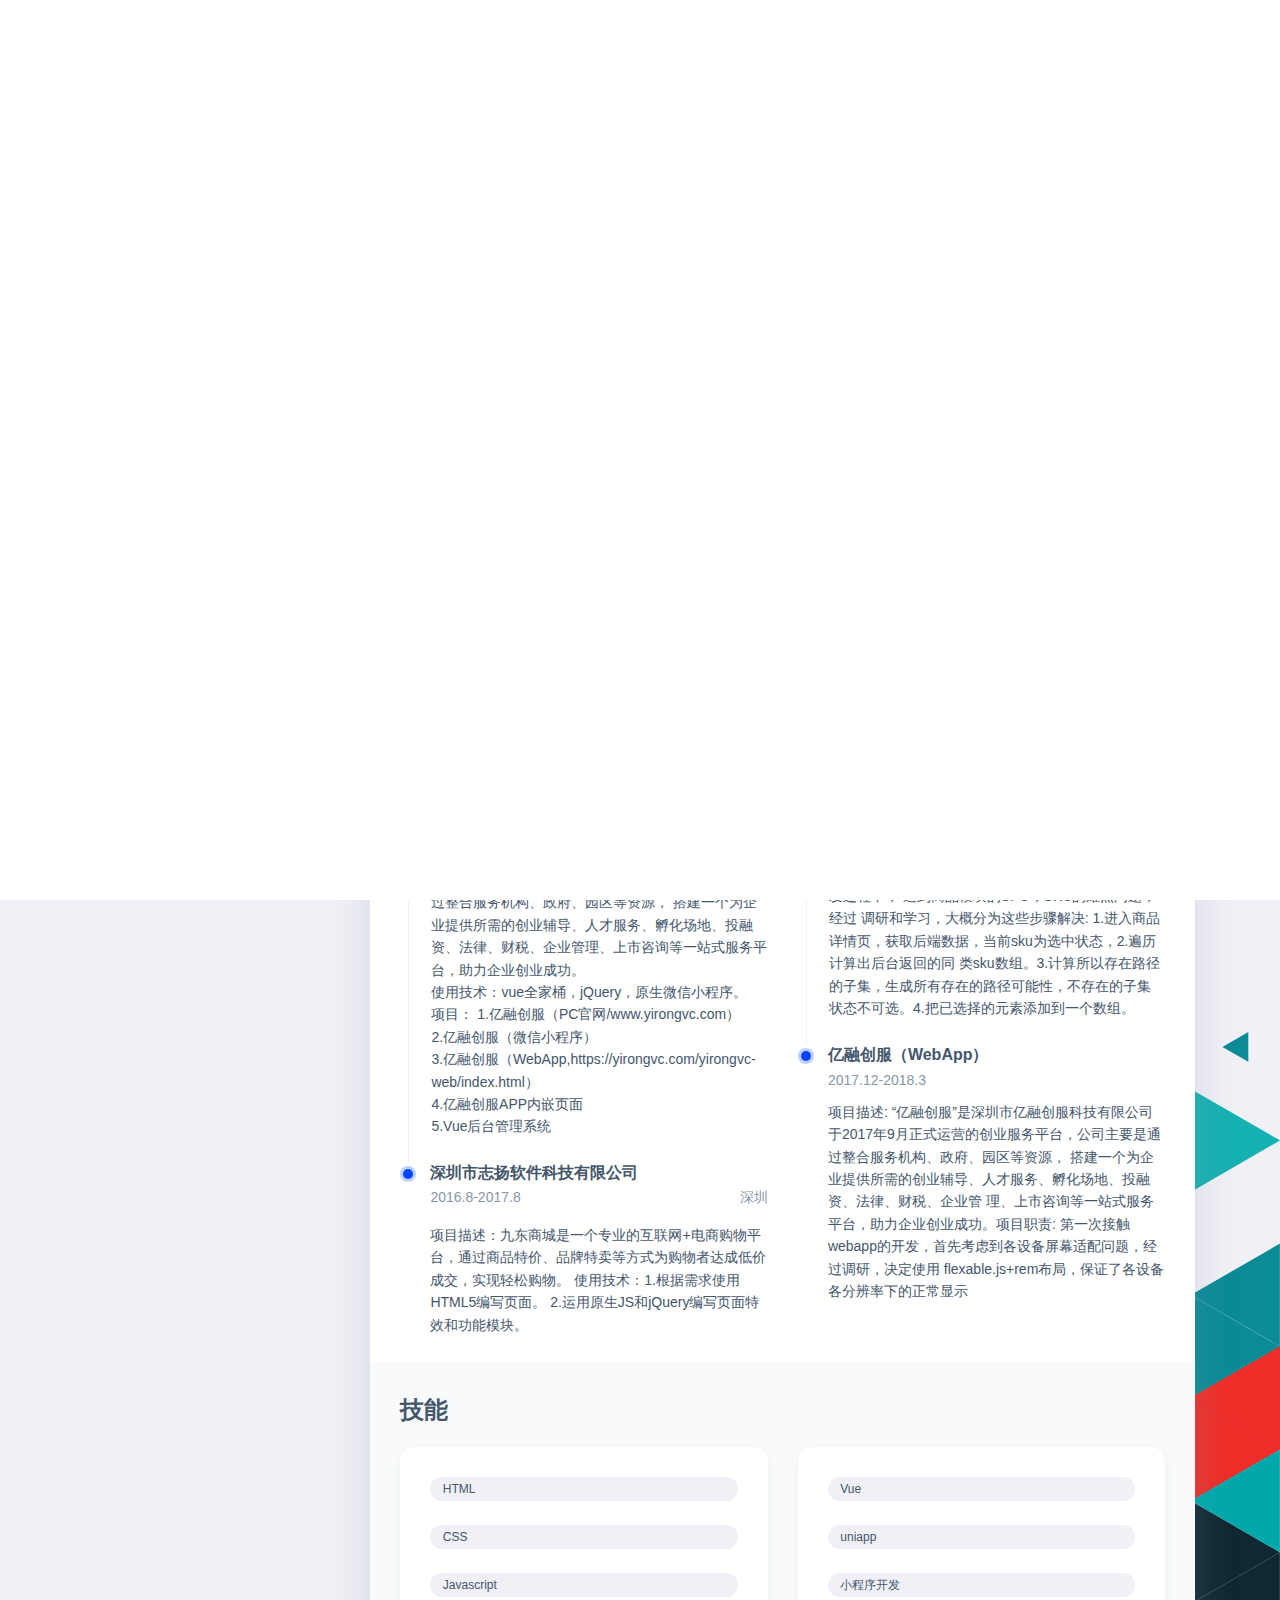
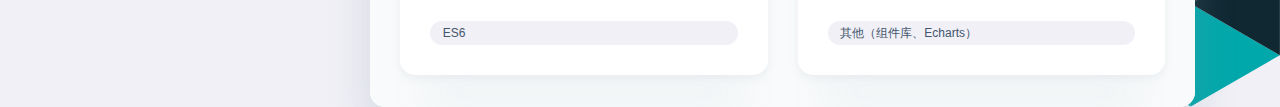
<file: resume.html>
﻿<!DOCTYPE html>
<html lang="en">
  <head>
    <meta charset="utf-8" />
    <title>Along-简历</title>

    <!-- Meta Data -->
    <meta http-equiv="X-UA-Compatible" content="IE=edge" />
    <meta name="viewport" content="width=device-width, initial-scale=1, shrink-to-fit=no" />
    <meta name="format-detection" content="telephone=no" />
    <meta name="format-detection" content="address=no" />
    <meta name="author" content="ArtTemplate" />
    <meta name="description" content="vCard" />

    <!-- Twitter data -->
    <meta name="twitter:card" content="summary_large_image" />
    <meta name="twitter:site" content="@ArtTemplates" />
    <meta name="twitter:title" content="vCard" />
    <meta name="twitter:description" content="vCard" />
    <meta name="twitter:image" content="assets/images/social.jpg" />

    <!-- Open Graph data -->
    <meta property="og:title" content="ArtTemplate" />
    <meta property="og:type" content="website" />
    <meta property="og:url" content="your url website" />
    <meta property="og:image" content="assets/images/social.jpg" />
    <meta property="og:description" content="vCard" />
    <meta property="og:site_name" content="vCard" />

    <!-- Favicons -->
    <link rel="shortcut icon" href="assets/images/favicons/龙.png" type="image/png" />

    <!-- Styles -->
    <link rel="stylesheet" type="text/css" href="assets/styles/style.css" />
  </head>
  <body class="bg-triangles">
    <!-- Preloader -->
    <div class="preloader">
      <div class="preloader__wrap">
        <div class="circle-pulse">
          <div class="circle-pulse__1"></div>
          <div class="circle-pulse__2"></div>
        </div>
        <div class="preloader__progress"><span></span></div>
      </div>
    </div>

    <main class="main">
      <div class="container gutter-top">
        <div class="row sticky-parent">
          <!-- Sidebar -->
          <aside class="col-12 col-md-12 col-xl-3">
            <div class="sidebar box pb-0 sticky-column">
              <svg class="avatar avatar--180" viewBox="0 0 188 188">
                <g class="avatar__box">
                  <image xlink:href="assets/img/toux.jpeg" height="100%" width="100%" />
                </g>
              </svg>
              <div class="text-center" style="margin-bottom: 20px">
                <h3 class="title title--h3 sidebar__user-name"><span class="weight--500"></span> 丁希龙</h3>
                <div class="badge badge--gray">前端开发</div>
              </div>

              <div class="sidebar__info box-inner box-inner--rounded">
                <ul class="contacts-block">
                  <li class="contacts-block__item" data-toggle="tooltip" data-placement="top" title="生日">
                    <i class="font-icon icon-calendar"></i>1994.11.5
                  </li>
                  <li class="contacts-block__item" data-toggle="tooltip" data-placement="top" title="籍贯">
                    <i class="font-icon icon-location"></i>安徽铜陵
                  </li>
                  <li class="contacts-block__item" data-toggle="tooltip" data-placement="top" title="邮箱">
                    <a href="mailto:535306769@qq.com"><i class="font-icon icon-envelope"></i>535306769@qq.com</a>
                  </li>
                  <li class="contacts-block__item" data-toggle="tooltip" data-placement="top" title="电话">
                    <i class="font-icon icon-phone"></i>17603020067
                  </li>
                  <li class="contacts-block__item" data-toggle="tooltip" data-placement="top" title="工作经验">
                    <i class="font-icon icon-calendar"></i>4.5年
                  </li>
                </ul>
              </div>
            </div>
          </aside>

          <!-- Content -->
          <div class="col-12 col-md-12 col-xl-9">
            <div class="box pb-0">
              <!-- Menu -->
              <div class="circle-menu">
                <div class="hamburger">
                  <div class="line"></div>
                  <div class="line"></div>
                  <div class="line"></div>
                </div>
              </div>
              <div class="inner-menu">
                <ul class="nav">
                  <li class="nav__item"><a href="index.html">首页</a></li>
                  <li class="nav__item"><a class="active" href="resume.html">简历</a></li>
                  <li class="nav__item"><a href="portfolio.html">图集</a></li>
                  <li class="nav__item"><a href="blog.html">博客</a></li>
                </ul>
              </div>

              <!-- About -->
              <div class="pb-3">
                <h1 class="title title--h1 title__separate">工作/项目经历</h1>
              </div>

              <!-- Experience -->
              <div class="pb-0">
                <div class="row">
                  <!-- 工作经历 -->
                  <div class="col-12 col-lg-6">
                    <h2 class="title title--h3">工作经历</h2>
                    <div class="timeline">
                      <!-- Item -->
                      <article class="timeline__item">
                        <h5 class="title title--h5 timeline__title">奇瑞汽车金融股份有限公司</h5>
                        <p style="display: flex; justify-content: space-between; align-items: center">
                          <span class="timeline__period">2021.10 - 至今</span>
                          <span class="timeline__period">合肥</span>
                        </p>
                        <p class="timeline__description">
                          项目描述：为B端用户（经销商、4S店等）提供汽车金融相关服务的APP。包括车辆扫描，车辆盘点，车辆贷款等功能及服务
                          使用技术：uniapp开发h5混合页面嵌入原生APP，并实现功能及交互。
                          项目：奇瑞金融
                        </p>
                      </article>

                      <!-- Item -->
                      <article class="timeline__item">
                        <h5 class="title title--h5 timeline__title">合肥平地生雷科技有限公司</h5>
                        <p style="display: flex; justify-content: space-between; align-items: center">
                          <span class="timeline__period">2020.7 - 2021.9</span>
                          <span class="timeline__period">合肥</span>
                        </p>
                        <p class="timeline__description">
                           项目描述：B端电商数据系统，现阶段提供绑定淘宝联盟授权来关联到平台，主要为带货商家及公司提供数据分析的平台，并伴有一些社交功能（广场，发布动态等）。<br />
                          使用技术：vue，vuex，vue-router，element-ui，axios，echart，uniapp，canvas，svg icon<br />
                          项目：雷兔数据（PC端：www.leitool.com，小程序：雷兔数据）
                        </p>
                      </article>

                      <!-- Item -->
                      <article class="timeline__item">
                        <h5 class="title title--h5 timeline__title">深圳市亿融创服科技有限公司</h5>
                        <p style="display: flex; justify-content: space-between; align-items: center">
                          <span class="timeline__period">2017.11-2020.6</span>
                          <span class="timeline__period">深圳</span>
                        </p>
                        <p class="timeline__description">
                          项目描述：“亿融创服”是深圳市亿融创服科技有限公司于2017年9月正式运营的创业服务平台，公司主要是通过整合服务机构、政府、园区等资源，
                          搭建一个为企业提供所需的创业辅导、人才服务、孵化场地、投融资、法律、财税、企业管理、上市咨询等一站式服务平台，助力企业创业成功。<br />
                          使用技术：vue全家桶，jQuery，原生微信小程序。<br />
                          项目： 1.亿融创服（PC官网/www.yirongvc.com）<br />
                          2.亿融创服（微信小程序）<br />
                          3.亿融创服（WebApp,https://yirongvc.com/yirongvc-web/index.html）<br />
                          4.亿融创服APP内嵌页面<br />
                          5.Vue后台管理系统
                        </p>
                      </article>

                      <article class="timeline__item">
                        <h5 class="title title--h5 timeline__title">深圳市志扬软件科技有限公司</h5>
                        <p style="display: flex; justify-content: space-between; align-items: center">
                          <span class="timeline__period">2016.8-2017.8</span>
                          <span class="timeline__period">深圳</span>
                        </p>
                        <p class="timeline__description">
                          项目描述：九东商城是一个专业的互联网+电商购物平台，通过商品特价、品牌特卖等方式为购物者达成低价成交，实现轻松购物。
                          使用技术：1.根据需求使用HTML5编写页面。 2.运用原生JS和jQuery编写页面特效和功能模块。
                        </p>
                      </article>
                    </div>
                  </div>
                  <!-- 项目经历 -->
                  <div class="col-12 col-lg-6">
                    <h2 class="title title--h3">项目经历</h2>
                    <div class="timeline">
                      <!-- Item -->
                      <article class="timeline__item">
                        <h5 class="title title--h5 timeline__title">雷兔数据（PC+小程序）</h5>
                        <span class="timeline__period">2021.4-2021.8</span>
                        <p class="timeline__description">
                          项目描述: 1.0版本（数据分析平台）通过淘宝联盟账号授权与本平台账号数据打通，
                          得以对用户的订单数据进行分析，利用图表帮助用户多维度直观掌握数据 信息。
                          2.0版本新增动态，行业资讯，榜单等，增强用户在本平台的黏性项项目职责:
                          项目初期，负责技术选型，并使用Vue技术栈，使用vue-cli脚手架及其他配置搭建项
                          目(如封装请求和响应拦截方法；API 接口按业务模块划分，避免后期维护困难；使用
                          vuex+localstorage来添加、删除、更新用户信息及Token等；使用v-router来拦截未登录路由等)，在开发过程中,小程序
                          遇到了OSS图片上传问题，普通的组件库无法满足此功能实现，经过调研搭配插件，
                          配置好OSS服务器配置解决了该问题.
                        </p>
                      </article>

                      <!-- Item -->
                      <article class="timeline__item">
                        <h5 class="title title--h5 timeline__title">华夏易购（混合开发App）</h5>
                        <span class="timeline__period">2020.7-2021.3</span>
                        <p class="timeline__description">
                          项目描述:
                          多功能APP购物平台，集线上线下多用户、多商户分销商城，帮助商家相互引流，相互持股，消费者消费增值，
                          红包回馈的线上购物软件。 项目职责:
                          根据前端团队成员熟悉的技术栈情况，采用uniapp来开发此项目，基于hbuilder和
                          uview组件库搭建项目，开发过程中， 遇到商品模块的SPU，SKU的难点问题，经过
                          调研和学习，大概分为这些步骤解决:
                          1.进入商品详情页，获取后端数据，当前sku为选中状态，2.遍历计算出后台返回的同
                          类sku数组。3.计算所以存在路径的子集，生成所有存在的路径可能性，不存在的子集
                          状态不可选。4.把已选择的元素添加到一个数组。
                        </p>
                      </article>

                      <!-- Item -->
                      <article class="timeline__item">
                        <h5 class="title title--h5 timeline__title">亿融创服（WebApp）</h5>
                        <span class="timeline__period">2017.12-2018.3</span>
                        <p class="timeline__description">
                          项目描述:
                          “亿融创服”是深圳市亿融创服科技有限公司于2017年9月正式运营的创业服务平台，公司主要是通过整合服务机构、政府、园区等资源，
                          搭建一个为企业提供所需的创业辅导、人才服务、孵化场地、投融资、法律、财税、企业管
                          理、上市咨询等一站式服务平台，助力企业创业成功。项目职责:
                          第一次接触webapp的开发，首先考虑到各设备屏幕适配问题，经过调研，决定使用
                          flexable.js+rem布局，保证了各设备各分辨率下的正常显示
                        </p>
                      </article>
                    </div>
                  </div>
                </div>
              </div>

              <!-- Skills -->
              <div class="box-inner box-inner--rounded">
                <div class="row">
                  <div class="col-12 col-lg-6">
                    <h2 class="title title--h3">技能</h2>
                    <div class="box box__second">
                      <!-- Progress -->
                      <div class="progress">
                        <div
                          class="progress-bar"
                          role="progressbar"
                          aria-valuenow="95"
                          aria-valuemin="0"
                          aria-valuemax="100"
                        >
                          <div class="progress-text"><span>HTML</span><span>95%</span></div>
                        </div>
                        <div class="progress-text"><span>HTML</span></div>
                      </div>

                      <!-- Progress -->
                      <div class="progress">
                        <div
                          class="progress-bar"
                          role="progressbar"
                          aria-valuenow="90"
                          aria-valuemin="0"
                          aria-valuemax="100"
                        >
                          <div class="progress-text"><span>CSS</span><span>90%</span></div>
                        </div>
                        <div class="progress-text"><span>CSS</span></div>
                      </div>

                      <!-- Progress -->
                      <div class="progress">
                        <div
                          class="progress-bar"
                          role="progressbar"
                          aria-valuenow="85"
                          aria-valuemin="0"
                          aria-valuemax="100"
                        >
                          <div class="progress-text"><span>Javascript</span><span>85%</span></div>
                        </div>
                        <div class="progress-text"><span>Javascript</span></div>
                      </div>

                      <!-- Progress -->
                      <div class="progress">
                        <div
                          class="progress-bar"
                          role="progressbar"
                          aria-valuenow="80"
                          aria-valuemin="0"
                          aria-valuemax="100"
                        >
                          <div class="progress-text"><span>ES6</span><span>80%</span></div>
                        </div>
                        <div class="progress-text"><span>ES6</span></div>
                      </div>
                    </div>
                  </div>

                  <div class="col-12 col-lg-6 mt-4 mt-lg-0">
                    <h2 class="title title--h3"><br /></h2>
                    <div class="box box__second">
                      <!-- Progress -->
                      <div class="progress">
                        <div
                          class="progress-bar"
                          role="progressbar"
                          aria-valuenow="85"
                          aria-valuemin="0"
                          aria-valuemax="100"
                        >
                          <div class="progress-text"><span>Vue</span><span>85%</span></div>
                        </div>
                        <div class="progress-text"><span>Vue</span></div>
                      </div>

                      <!-- Progress -->
                      <div class="progress">
                        <div
                          class="progress-bar"
                          role="progressbar"
                          aria-valuenow="85"
                          aria-valuemin="0"
                          aria-valuemax="100"
                        >
                          <div class="progress-text"><span>uniapp</span><span>85%</span></div>
                        </div>
                        <div class="progress-text"><span>uniapp</span></div>
                      </div>

                      <!-- Progress -->
                      <div class="progress">
                        <div
                          class="progress-bar"
                          role="progressbar"
                          aria-valuenow="85"
                          aria-valuemin="0"
                          aria-valuemax="100"
                        >
                          <div class="progress-text"><span>小程序开发</span><span>85%</span></div>
                        </div>
                        <div class="progress-text"><span>小程序开发</span></div>
                      </div>

                      <!-- Progress -->
                      <div class="progress">
                        <div
                          class="progress-bar"
                          role="progressbar"
                          aria-valuenow="80"
                          aria-valuemin="0"
                          aria-valuemax="100"
                        >
                          <div class="progress-text"><span>其他（组件库、Echarts）</span><span>80%</span></div>
                        </div>
                        <div class="progress-text"><span>其他（组件库、Echarts）</span></div>
                      </div>
                    </div>
                  </div>
                </div>
              </div>
            </div>
          </div>
        </div>
      </div>
    </main>

    <div class="back-to-top"></div>

    <!-- SVG masks -->
    <svg class="svg-defs">
      <clipPath id="avatar-box">
        <path
          d="M1.85379 38.4859C2.9221 18.6653 18.6653 2.92275 38.4858 1.85453 56.0986.905299 77.2792 0 94 0c16.721 0 37.901.905299 55.514 1.85453 19.821 1.06822 35.564 16.81077 36.632 36.63137C187.095 56.0922 188 77.267 188 94c0 16.733-.905 37.908-1.854 55.514-1.068 19.821-16.811 35.563-36.632 36.631C131.901 187.095 110.721 188 94 188c-16.7208 0-37.9014-.905-55.5142-1.855-19.8205-1.068-35.5637-16.81-36.63201-36.631C.904831 131.908 0 110.733 0 94c0-16.733.904831-37.9078 1.85379-55.5141z"
        />
      </clipPath>
      <clipPath id="avatar-hexagon">
        <path
          d="M0 27.2891c0-4.6662 2.4889-8.976 6.52491-11.2986L31.308 1.72845c3.98-2.290382 8.8697-2.305446 12.8637-.03963l25.234 14.31558C73.4807 18.3162 76 22.6478 76 27.3426V56.684c0 4.6805-2.5041 9.0013-6.5597 11.3186L44.4317 82.2915c-3.9869 2.278-8.8765 2.278-12.8634 0L6.55974 68.0026C2.50414 65.6853 0 61.3645 0 56.684V27.2891z"
        />
      </clipPath>
    </svg>

    <!-- JavaScripts -->
    <script src="assets/js/jquery-3.4.1.min.js"></script>
    <script src="assets/js/plugins.js"></script>
    <script src="assets/js/common.js"></script>
  </body>
</html>
</file>
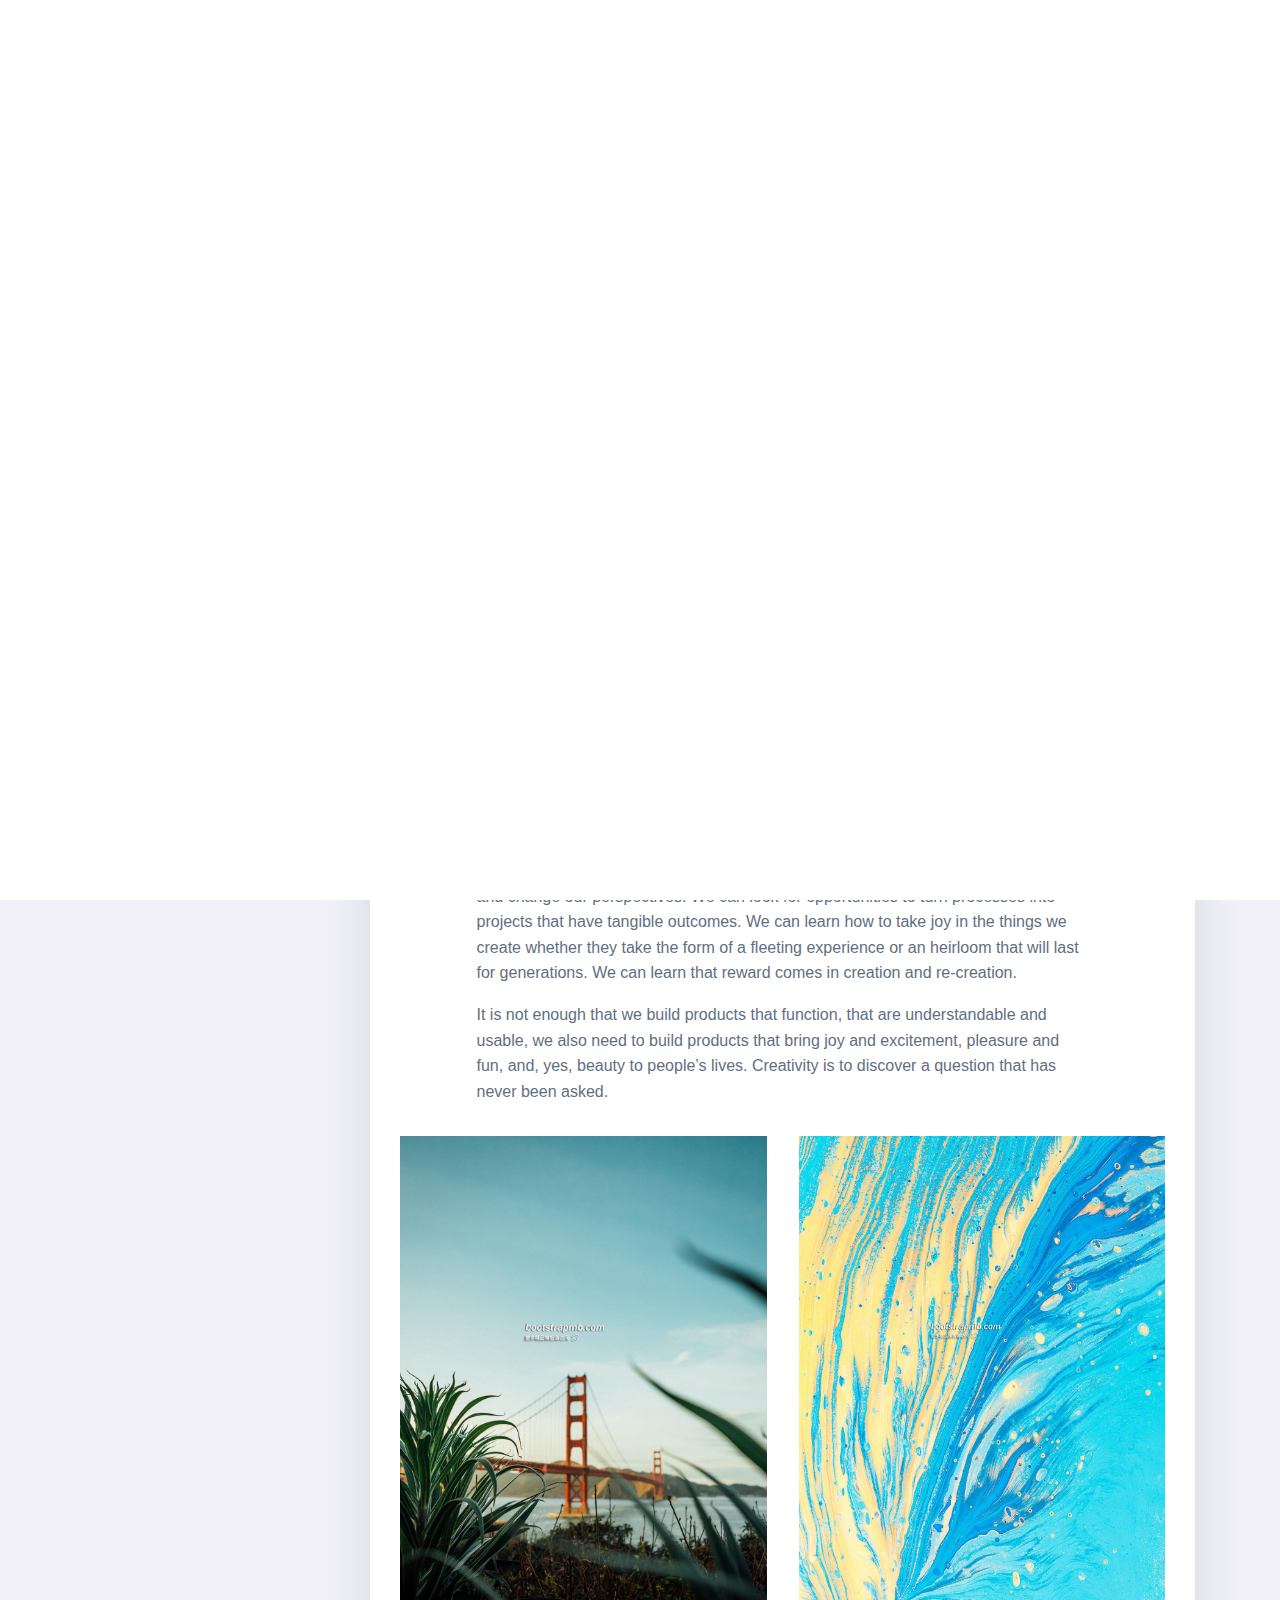
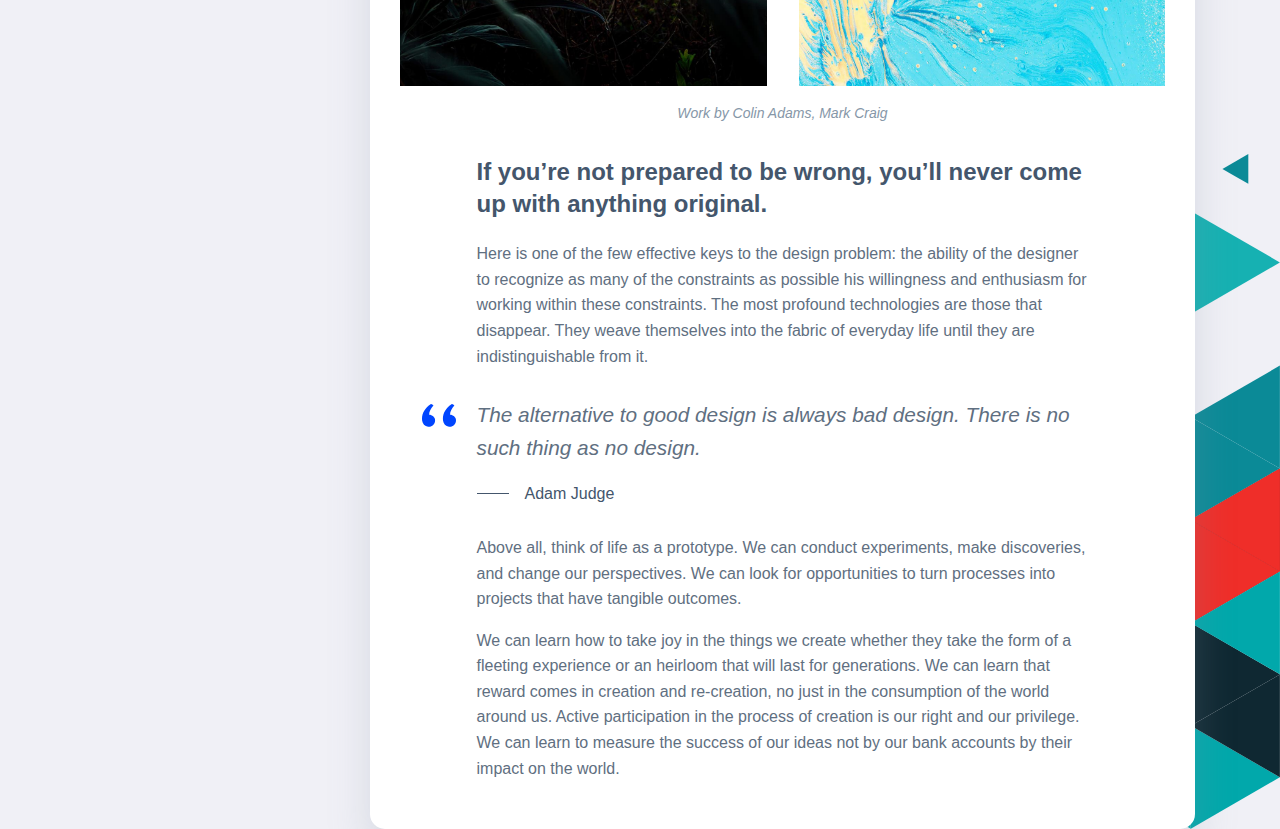
<file: single-post.html>
﻿<!DOCTYPE html>
<html lang="en">
  <head>
    <meta charset="utf-8" />
    <title>Along-文章</title>

    <!-- Meta Data -->
    <meta http-equiv="X-UA-Compatible" content="IE=edge" />
    <meta name="viewport" content="width=device-width, initial-scale=1, shrink-to-fit=no" />
    <meta name="format-detection" content="telephone=no" />
    <meta name="format-detection" content="address=no" />
    <meta name="author" content="ArtTemplate" />
    <meta name="description" content="vCard" />

    <!-- Twitter data -->
    <meta name="twitter:card" content="summary_large_image" />
    <meta name="twitter:site" content="@ArtTemplates" />
    <meta name="twitter:title" content="vCard" />
    <meta name="twitter:description" content="vCard" />
    <meta name="twitter:image" content="assets/images/social.jpg" />

    <!-- Open Graph data -->
    <meta property="og:title" content="ArtTemplate" />
    <meta property="og:type" content="website" />
    <meta property="og:url" content="your url website" />
    <meta property="og:image" content="assets/images/social.jpg" />
    <meta property="og:description" content="vCard" />
    <meta property="og:site_name" content="vCard" />

    <!-- Favicons -->
    <link rel="shortcut icon" href="assets/images/favicons/龙.png" type="image/png" />

    <!-- Styles -->
    <link rel="stylesheet" type="text/css" href="assets/styles/style.css" />
  </head>
  <body class="bg-triangles">
    <!-- Preloader -->
    <div class="preloader">
      <div class="preloader__wrap">
        <div class="circle-pulse">
          <div class="circle-pulse__1"></div>
          <div class="circle-pulse__2"></div>
        </div>
        <div class="preloader__progress"><span></span></div>
      </div>
    </div>

    <!-- Scroll Indicator -->
    <div class="scroll-line"></div>

    <main class="main">
      <div class="container gutter-top">
        <div class="row sticky-parent">
          <!-- Sidebar -->
          <aside class="col-12 col-md-12 col-xl-3">
            <div class="sidebar box pb-0 sticky-column">
              <svg class="avatar avatar--180" viewBox="0 0 188 188">
                <g class="avatar__box">
                  <image xlink:href="assets/img/toux.jpeg" height="100%" width="100%" />
                </g>
              </svg>
              <div class="text-center" style="margin-bottom: 20px">
                <h3 class="title title--h3 sidebar__user-name"><span class="weight--500"></span> 丁希龙</h3>
                <div class="badge badge--gray">前端开发</div>
              </div>

              <div class="sidebar__info box-inner box-inner--rounded">
                <ul class="contacts-block">
                  <li class="contacts-block__item" data-toggle="tooltip" data-placement="top" title="生日">
                    <i class="font-icon icon-calendar"></i>1994.11.5
                  </li>
                  <li class="contacts-block__item" data-toggle="tooltip" data-placement="top" title="籍贯">
                    <i class="font-icon icon-location"></i>安徽铜陵
                  </li>
                  <li class="contacts-block__item" data-toggle="tooltip" data-placement="top" title="邮箱">
                    <a href="mailto:535306769@qq.com"><i class="font-icon icon-envelope"></i>535306769@qq.com</a>
                  </li>
                  <li class="contacts-block__item" data-toggle="tooltip" data-placement="top" title="电话">
                    <i class="font-icon icon-phone"></i>17603020067
                  </li>
                  <li class="contacts-block__item" data-toggle="tooltip" data-placement="top" title="工作经验">
                    <i class="font-icon icon-calendar"></i>4.5年
                  </li>
                </ul>
              </div>
            </div>
          </aside>

          <!-- Content -->
          <div class="col-12 col-md-12 col-xl-9">
            <div class="box pb-0">
              <!-- Menu -->
              <div class="circle-menu">
                <div class="hamburger">
                  <div class="line"></div>
                  <div class="line"></div>
                  <div class="line"></div>
                </div>
              </div>
              <div class="inner-menu js-menu">
                <ul class="nav">
                  <li class="nav__item"><a href="index.html">首页</a></li>
                  <li class="nav__item"><a href="resume.html">简历</a></li>
                  <li class="nav__item"><a href="portfolio.html">图集</a></li>
                  <li class="nav__item"><a class="active" href="blog.html">博客</a></li>
                </ul>
              </div>

              <!-- Post -->
              <div class="pb-3">
                <header class="header-post">
                  <div class="header-post__date">Sep 15, 2019</div>
                  <h1 class="title title--h1">Design Conferences in 2019</h1>
                  <div class="header-post__image-wrap">
                    <img class="cover lazyload" src="assets/img/image_02.jpg" alt="" />
                  </div>
                </header>
                <div class="caption-post">
                  <p>
                    Above all, think of life as a prototype. We can conduct experiments, make discoveries, and change
                    our perspectives. We can look for opportunities to turn processes into projects that have tangible
                    outcomes. We can learn how to take joy in the things we create whether they take the form of a
                    fleeting experience or an heirloom that will last for generations. We can learn that reward comes in
                    creation and re-creation.
                  </p>
                  <p>
                    It is not enough that we build products that function, that are understandable and usable, we also
                    need to build products that bring joy and excitement, pleasure and fun, and, yes, beauty to people’s
                    lives. Creativity is to discover a question that has never been asked.
                  </p>
                </div>
                <div class="gallery-post">
                  <img class="gallery-post__item cover lazyload" src="assets/img/image_06.jpg" data-zoom alt="" />
                  <img class="gallery-post__item cover lazyload" src="assets/img/image_08.jpg" data-zoom alt="" />
                  <div class="gallery-post__caption">
                    Work by <a href="#">Colin Adams</a>, <a href="#">Mark Craig</a>
                  </div>
                </div>
                <div class="caption-post">
                  <h3 class="title title--h3">
                    If you’re not prepared to be wrong, you’ll never come up with anything original.
                  </h3>
                  <p>
                    Here is one of the few effective keys to the design problem: the ability of the designer to
                    recognize as many of the constraints as possible his willingness and enthusiasm for working within
                    these constraints. The most profound technologies are those that disappear. They weave themselves
                    into the fabric of everyday life until they are indistinguishable from it.
                  </p>
                  <blockquote class="block-quote">
                    <p>The alternative to good design is always bad design. There is no such thing as no design.</p>
                    <span class="block-quote__author">Adam Judge</span>
                  </blockquote>
                  <p>
                    Above all, think of life as a prototype. We can conduct experiments, make discoveries, and change
                    our perspectives. We can look for opportunities to turn processes into projects that have tangible
                    outcomes.
                  </p>
                  <p>
                    We can learn how to take joy in the things we create whether they take the form of a fleeting
                    experience or an heirloom that will last for generations. We can learn that reward comes in creation
                    and re-creation, no just in the consumption of the world around us. Active participation in the
                    process of creation is our right and our privilege. We can learn to measure the success of our ideas
                    not by our bank accounts by their impact on the world.
                  </p>
                </div>
              </div>

              <!-- <div class="box-inner box-inner--rounded">
                <h2 class="title title--h3">Comments <span class="color--light">(3)</span></h2>

               
                <div class="comment-box">
                  <div class="comment-box__inner">
                    <svg class="avatar avatar--60" viewBox="0 0 84 84">
                      <g class="avatar__hexagon">
                        <image xlink:href="assets/img/avatar-2.jpg" height="100%" width="100%" />
                      </g>
                    </svg>
                    <div class="comment-box__body">
                      <h5 class="comment-box__details">
                        <span>Daniel Lewi</span><span class="comment-box__details-date">5 min ago</span>
                      </h5>
                      <p>Very interesting and informative article on design. I learned a lot of new and interesting.</p>

                      <ul class="comment-box__footer">
                        <li><i class="font-icon icon-like-fill"></i> <span>80</span></li>
                        <li><i class="font-icon icon-reply"></i> <span>Reply</span></li>
                      </ul>
                    </div>
                  </div>

                
                  <div class="comment-box">
                    <div class="comment-box__inner">
                      <svg class="avatar avatar--60" viewBox="0 0 84 84">
                        <g class="avatar__hexagon">
                          <image xlink:href="assets/img/avatar-3.jpg" height="100%" width="100%" />
                        </g>
                      </svg>
                      <div class="comment-box__body">
                        <h5 class="comment-box__details">
                          <span>Jessica Miller</span><span class="comment-box__details-date">1 min ago</span>
                        </h5>
                        <p>
                          I agree, a very interesting article. Thank you very much!
                          <img class="emoji" src="assets/icons/emoji/emoji-nerd.svg" alt="nerd" />
                        </p>

                        <ul class="comment-box__footer">
                          <li><i class="font-icon icon-like-fill"></i> <span>35</span></li>
                          <li><i class="font-icon icon-reply"></i> <span>Reply</span></li>
                        </ul>
                      </div>
                    </div>
                  </div>
                </div>

               
                <div class="comment-box">
                  <div class="comment-box__inner">
                    <svg class="avatar avatar--60" viewBox="0 0 84 84">
                      <g class="avatar__hexagon">
                        <image xlink:href="assets/img/avatar-6.jpg" height="100%" width="100%" />
                      </g>
                    </svg>
                    <div class="comment-box__body">
                      <h5 class="comment-box__details">
                        <span>Henry William</span><span class="comment-box__details-date">15 min ago</span>
                      </h5>
                      <p>Thanks for the good article. Looking forward to new ones.</p>

                      <ul class="comment-box__footer">
                        <li><i class="font-icon icon-like-fill"></i> <span>15</span></li>
                        <li><i class="font-icon icon-reply"></i> <span>Reply</span></li>
                      </ul>
                    </div>
                  </div>
                </div>

               
                <ul class="social-auth">
                  <li class="social-auth__item">Login with:</li>
                  <li class="social-auth__item">
                    <a class="social-auth__link" href="#"><i class="font-icon icon-facebook"></i></a>
                  </li>
                  <li class="social-auth__item">
                    <a class="social-auth__link" href="#"><i class="font-icon icon-twitter"></i></a>
                  </li>
                  <li class="social-auth__item">
                    <a class="social-auth__link" href="#"><i class="font-icon icon-dribbble"></i></a>
                  </li>
                  <li class="social-auth__item">
                    <a class="social-auth__link" href="#"><i class="font-icon icon-behance"></i></a>
                  </li>
                </ul>
                <form class="comment-form">
                  <textarea
                    id="commentForm"
                    class="textarea textarea--white form-control"
                    required="required"
                    placeholder="Write a Comment..."
                    rows="1"
                  ></textarea>
                  <button type="submit" class="btn"><i class="font-icon icon-send"></i></button>
                  <div class="dropdown dropup">
                    <i class="font-icon icon-smile" id="dropdownEmoji" data-toggle="dropdown" aria-haspopup="true"></i>
                    <div class="dropdown-menu dropdown-menu-center" aria-labelledby="dropdownEmoji">
                      <div class="emoji-wrap">
                        <img
                          class="emoji"
                          src="assets/icons/emoji/emoji-laughing.svg"
                          title=":laughing:"
                          alt="laughing"
                        />
                        <img class="emoji" src="assets/icons/emoji/emoji-happy-2.svg" title=":happy 2:" alt="happy 2" />
                        <img class="emoji" src="assets/icons/emoji/emoji-crazy.svg" title=":crazy:" alt="crazy" />
                        <img class="emoji" src="assets/icons/emoji/emoji-bad.svg" title=":bad:" alt="bad" />
                        <img class="emoji" src="assets/icons/emoji/emoji-angry.svg" title=":angry:" alt="angry" />
                        <img class="emoji" src="assets/icons/emoji/emoji-happy.svg" title="happy" alt="happy" />
                        <img
                          class="emoji"
                          src="assets/icons/emoji/emoji-thinking.svg"
                          title=":thinking:"
                          alt="thinking"
                        />
                        <img class="emoji" src="assets/icons/emoji/emoji-sad.svg" title=":sad:" alt="sad" />
                        <img
                          class="emoji"
                          src="assets/icons/emoji/emoji-pressure.svg"
                          title=":pressure:"
                          alt="pressure"
                        />
                        <img class="emoji" src="assets/icons/emoji/emoji-in-love.svg" title=":in love:" alt="in love" />
                        <img class="emoji" src="assets/icons/emoji/emoji-nerd.svg" title=":laughing:" alt="nerd" />
                        <img class="emoji" src="assets/icons/emoji/emoji-happy-3.svg" title=":happy 3:" alt="happy 3" />
                        <img class="emoji" src="assets/icons/emoji/emoji-shocked.svg" title=":shocked:" alt="shocked" />
                        <img class="emoji" src="assets/icons/emoji/emoji-wink.svg" title=":wink:" alt="wink" />
                        <img
                          class="emoji"
                          src="assets/icons/emoji/emoji-sweating.svg"
                          title=":sweating:"
                          alt="sweating"
                        />
                        <img
                          class="emoji"
                          src="assets/icons/emoji/emoji-shocked-2.svg"
                          title=":shocked 2:"
                          alt="shocked 2"
                        />
                        <img
                          class="emoji"
                          src="assets/icons/emoji/emoji-shocked-3.svg"
                          title=":shocked 3:"
                          alt="shocked 3"
                        />
                        <img class="emoji" src="assets/icons/emoji/emoji-sad-2.svg" title=":sad 2:" alt="sad 2" />
                      </div>
                    </div>
                  </div>
                </form>
              </div> -->
            </div>
          </div>
        </div>
      </div>
    </main>

    <div class="back-to-top"></div>

    <!-- SVG masks -->
    <svg class="svg-defs">
      <clipPath id="avatar-box">
        <path
          d="M1.85379 38.4859C2.9221 18.6653 18.6653 2.92275 38.4858 1.85453 56.0986.905299 77.2792 0 94 0c16.721 0 37.901.905299 55.514 1.85453 19.821 1.06822 35.564 16.81077 36.632 36.63137C187.095 56.0922 188 77.267 188 94c0 16.733-.905 37.908-1.854 55.514-1.068 19.821-16.811 35.563-36.632 36.631C131.901 187.095 110.721 188 94 188c-16.7208 0-37.9014-.905-55.5142-1.855-19.8205-1.068-35.5637-16.81-36.63201-36.631C.904831 131.908 0 110.733 0 94c0-16.733.904831-37.9078 1.85379-55.5141z"
        />
      </clipPath>
      <clipPath id="avatar-hexagon">
        <path
          d="M0 27.2891c0-4.6662 2.4889-8.976 6.52491-11.2986L31.308 1.72845c3.98-2.290382 8.8697-2.305446 12.8637-.03963l25.234 14.31558C73.4807 18.3162 76 22.6478 76 27.3426V56.684c0 4.6805-2.5041 9.0013-6.5597 11.3186L44.4317 82.2915c-3.9869 2.278-8.8765 2.278-12.8634 0L6.55974 68.0026C2.50414 65.6853 0 61.3645 0 56.684V27.2891z"
        />
      </clipPath>
    </svg>

    <!-- JavaScripts -->
    <script src="assets/js/jquery-3.4.1.min.js"></script>
    <script src="assets/js/plugins.js"></script>
    <script src="assets/js/common.js"></script>
  </body>
</html>
</file>
<file: assets/styles/style.css>
/* ------------------------------------------------
 Author: ArtStyles (Art)
 ������ȫ��õ�Bootstrapģ�壺http://www.bootstrapmb.com
 Template Name: vCard
 version: 1.0.0
------------------------------------------------ */
/* ------------------------------------------------

 - General Styles
   - Background
   - Input Text
   - Checkbox
   - Select
   - Button
   - Dropdown
   
 - Typography
 - Preloader
 
 - Menu
   - Hamburger
   - Nav
   
 - Shared
   - Container
   - Box
   - Overlay
   - Avatars
   - Social
   - Badges
   - Tooltips
   
 - Sidebar
   - Contact list
   
 - Cases

 - Testimonials
   - Carousel pagination
   
 - Clients
 - Timeline
 - Progress
 
 - Portfolio
   - Filter
    
 - News
 
 - Single post
   - Comments
   - Comment form
   - Emoji
   - Scroll Indicator
   - niceScroll
   - Social auth
  
 - Footer
 
 - Contact
   - Map
   
 - Other
   - Bact to top
   - Medium Zoom
  
------------------------------------------------ */
@import url(bootstrap.min.css);
@import url(swiper.min.css);
@import url(../../../../../fonts.googleapis.com/css�family=Archivo_400,400i,500,500i,600,600i,700,700i&display=swap.cssp");
@import url(../../../../../fonts.googleapis.com/css�family=Merriweather_400,900&display=swap.cssp");
@import url(../icons/icomoon.css);
.no-dec {
  text-decoration: none;
  color: #0f75db;
}
.no-dec :hover {
  text-decoration: none;
}
.icon {
  background-size: contain;
  background-repeat: no-repeat;
  display: inline-block;
  line-height: 0;
  flex-shrink: 0;
}
.icon__size-16 {
  height: 16px;
  width: 16px;
}
.icon__size-18 {
  height: 18px;
  width: 18px;
}
.icon__size-24 {
  height: 24px;
  width: 24px;
}
.icon__size-32 {
  height: 32px;
  width: 32px;
}
.icon__size-48 {
  height: 48px;
  width: 48px;
}
.icon__size-56 {
  height: 56px;
  width: 56px;
}
.icon__size-64 {
  height: 64px;
  width: 64px;
}
.icon__calendar {
  background-image: url(../icons/icon-calendar.svg);
}
.icon__location {
  background-image: url(../icons/icon-location.svg);
}
.icon__envelope {
  background-image: url(../icons/icon-envelope.svg);
}
.icon__phone {
  background-image: url(../icons/icon-phone.svg);
}
.icon__skype {
  background-image: url(../icons/icon-skype.svg);
}

/* -----------------------------------------------------------------
    - General Styles
----------------------------------------------------------------- */
*,
::before,
::after {
  background-repeat: no-repeat;
  box-sizing: border-box;
}

html {
  -webkit-overflow-scrolling: touch;
  -webkit-box-sizing: border-box;
  box-sizing: border-box;
  -ms-overflow-x: hidden;
}

body,
html {
  font-size: 1rem;
  -webkit-text-size-adjust: 100%;
}

body {
  background-color: #f0f0f6;
  color: #44566c;
  font-family: 'Archivo', sans-serif;
  font-weight: 400;
  line-height: 1.6;
  min-height: 100vh;
  -ms-overflow-style: scrollbar;
  -webkit-font-smoothing: antialiased;
}

html.is-scroll-disabled body {
  height: 100vh;
  overflow: hidden;
}

@media all and (-ms-high-contrast: none), (-ms-high-contrast: active) {
  html.is-scroll-disabled {
    overflow: hidden;
  }
}
.no-scroll {
  overflow: hidden;
  -ms-overflow-style: none;
}

.no-scroll-height {
  overflow-x: hidden;
}

.bg-triangles {
  background-image: url(../images/triangles-top.svg), url(../images/triangles-bottom.svg);
  background-position: left top, right bottom;
  background-repeat: no-repeat;
  background-size: inherit;
}
.bg-turquoise {
  background-image: linear-gradient(135deg, #00f1e2 0%, #2cd5ef 100%);
}
.bg-green {
  background-image: linear-gradient(135deg, #9be15d 0%, #00d9a6 100%);
}

.input,
.textarea,
select,
.custom-select {
  background-color: #f8fafb;
  border: 1px solid #f8fafb;
  border-radius: 5rem;
  box-shadow: none;
  color: #44566c;
  font-size: 0.937rem;
  height: auto;
  padding: 0.6rem 1.4rem;
  position: relative;
  width: 100%;
  -webkit-appearance: none;
  -moz-appearance: none;
  appearance: none;
}
@media only screen and (max-width: 580px) {
  .input,
  .textarea,
  select,
  .custom-select {
    padding: 0.6rem 1.4rem;
  }
}

.input:focus,
.textarea:focus,
select:focus,
.custom-select:focus {
  background-color: #f8fafb;
  color: #44566c;
  box-shadow: none;
  outline: none;
}

.input {
  line-height: inherit;
}
.input--white {
  background-color: #fff;
}
.input--white:focus {
  background-color: #fff;
}
.input__icon {
  padding-left: 2.5rem;
}

.textarea {
  border-radius: 0.5rem;
  display: block;
  padding: 0.8rem 1.2rem;
  resize: none;
}
.textarea--white {
  background-color: #fff;
}
.textarea--white:focus {
  background-color: #fff;
}

.form-group {
  margin-bottom: 2rem;
  position: relative;
}
@media only screen and (max-width: 580px) {
  .form-group {
    margin-bottom: 1.7rem;
  }
}
.form-group .font-icon {
  color: #8697a8;
  margin: auto 2rem;
  position: absolute;
  top: 0;
  bottom: 0;
  left: 0;
  height: 1rem;
  width: 1rem;
  z-index: 1;
}

.help-block {
  position: absolute;
  font-size: 0.75rem;
  line-height: 1.4;
  padding-top: 0.3rem;
  padding-left: 0.4rem;
}
@media only screen and (max-width: 580px) {
  .help-block {
    font-size: 0.687rem;
  }
}

.with-errors {
  color: #ff3d57;
}

.has-error input,
.has-error textarea,
.has-error input:focus,
.has-error textarea:focus {
  border-color: #ff3d57;
}

#validator-contact {
  font-size: 0.89rem;
  margin-top: 1rem;
}

.form-control::-webkit-input-placeholder {
  color: #8697a8;
}

.form-control::-moz-placeholder {
  color: #8697a8;
}

.form-control:-ms-input-placeholder {
  color: #8697a8;
}

.form-control::-ms-input-placeholder {
  color: #8697a8;
}

.form-control::placeholder {
  color: #8697a8;
}

input:-webkit-autofill,
input:-webkit-autofill:hover,
input:-webkit-autofill:focus,
input:-webkit-autofill:active {
  transition: background-color 5000s ease-in-out 0s;
  -webkit-text-fill-color: #fff !important;
}

input:not(input:-webkit-autofill)::-webkit-contacts-auto-fill-button {
  background-color: #fff;
}

input:invalid,
textarea:invalid {
  outline: none !important;
}

.custom-control-input:focus ~ .custom-control-label::before {
  box-shadow: 0 0 0 0.2rem rgba(0, 69, 255, 0.25);
}
.custom-control-input:focus:not(:checked) ~ .custom-control-label::before {
  border-color: #0045ff;
}
.custom-control-input:not(:disabled):active ~ .custom-control-label::before {
  border-color: #fff;
  background-color: transparent;
}
.custom-control-input:checked ~ .custom-control-label::before {
  border-color: #0045ff;
  background-color: #0045ff;
}

.custom-control-label {
  line-height: 1.55;
  padding-left: 0.5rem;
}
.custom-control-label::before {
  background-color: transparent;
  border: 1px solid #f0f0f6;
}

select,
.custom-select {
  background: url("data:image/svg+xml,%3csvg xmlns='http://www.w3.org/2000/svg' viewBox='0 0 4 5'%3e%3cpath fill='%23fff' d='M2 0L0 2h4zm0 5L0 3h4z'/%3e%3c/svg%3e")
    no-repeat right 0.1rem center/10px 16px;
}
select option,
.custom-select option {
  color: #44566c;
}

.btn {
  background-image: linear-gradient(to right, #0081ff 0%, #3fa0ff 50%, #0045ff 100%);
  background-size: 200% auto;
  border-radius: 10rem;
  border: 0;
  box-shadow: 0 24px 40px rgba(0, 69, 255, 0.2), 0 8px 16px rgba(0, 69, 255, 0.15);
  color: #fff;
  cursor: pointer;
  font-size: 0.937rem;
  font-weight: 400;
  line-height: inherit;
  white-space: nowrap;
  padding: 0.7rem 2rem;
  transition: 0.4s ease-in-out;
}
.btn:hover {
  color: #fff;
  background-position: right center;
}
.btn:focus {
  box-shadow: 0 24px 40px rgba(0, 69, 255, 0.1), 0 8px 16px rgba(0, 69, 255, 0.1);
}
.btn--light {
  background-color: #f8fafb;
  color: #44566c;
}
.btn--gray {
  background-color: #f0f0f6;
  color: #44566c;
}
.btn--dark {
  background-color: #44566c;
}
.btn--blue-gradient {
  background-size: 200% auto;
  background-image: linear-gradient(to right, #0081ff 0%, #3fa0ff 50%, #0045ff 100%);
  transition: 0.4s ease-in-out;
}
.btn:hover {
  background-position: right center;
}
.btn--aqua {
  background-color: #00f1e2;
  color: #fff;
}
.btn--red {
  background-color: #ff3d57;
  color: #fff;
}
.btn .font-icon {
  margin-right: 0.5rem;
}

button:focus {
  outline: none;
}

.dropdown-menu {
  border: 0;
  border-radius: 0.437rem;
  box-shadow: 0 8px 40px rgba(134, 151, 168, 0.25);
  color: #5f6f81;
  font-size: 0.937rem;
}
.dropdown-menu::before {
  content: '';
  border-left: 0.4rem solid transparent;
  border-right: 0.4rem solid transparent;
  border-bottom: 0.4rem solid #fff;
  height: 0;
  position: absolute;
  top: -0.4rem;
  left: 1.1rem;
  width: 0;
}
.dropdown.dropup .dropdown-menu::before {
  border-left: 0.4rem solid transparent;
  border-right: 0.4rem solid transparent;
  border-top: 0.4rem solid #fff;
  border-bottom: 0.4rem solid transparent;
  top: auto;
  bottom: -0.8rem;
}

.svg-defs {
  position: absolute;
  height: 0;
  width: 0;
}

/* -----------------------------------------------------------------
    - Typography
----------------------------------------------------------------- */
h1,
h2,
h3,
h4,
h5,
h6 {
  font-family: 'Archivo', sans-serif;
  font-weight: 700;
  line-height: 1.3;
}

.title--h1 {
  font-size: 2rem;
  margin-bottom: 1.1rem;
}
@media only screen and (max-width: 580px) {
  .title--h1 {
    font-size: 1.75rem;
  }
}
.title--h2 {
  font-size: 1.75rem;
}
@media only screen and (max-width: 580px) {
  .title--h2 {
    font-size: 1.5rem;
  }
}
.title--h3 {
  font-size: 1.5rem;
  margin-bottom: 1.4rem;
}
@media only screen and (max-width: 580px) {
  .title--h3 {
    font-size: 1.25rem;
    margin-bottom: 1rem;
  }
}
.title--h4 {
  font-size: 1.25rem;
  margin-bottom: 0.8rem;
}
@media only screen and (max-width: 580px) {
  .title--h4 {
    font-size: 1rem;
  }
}
.title--h5 {
  font-size: 1rem;
}
@media only screen and (max-width: 580px) {
  .title--h5 {
    font-size: 0.937rem;
  }
}
.title--h6 {
  font-size: 0.75rem;
}
.title--center {
  text-align: center;
}
.title--tone {
  color: #0045ff;
}
.title-icon {
  margin-right: 0.5rem;
  margin-top: -4px;
  height: 2.5rem;
  width: 2.5rem;
}
@media only screen and (max-width: 580px) {
  .title-icon {
    height: 2.0833333333rem;
    width: 2.5rem;
  }
}
.title__separate {
  margin-bottom: 2.3rem;
  position: relative;
}
.title__separate::before {
  content: '';
  background-color: #0045ff;
  border-radius: 0.5rem;
  height: 4px;
  position: absolute;
  bottom: -1.1rem;
  left: 0;
  width: 3.12rem;
  z-index: 1;
}
@media only screen and (max-width: 580px) {
  .title__separate {
    margin-bottom: 1.5rem;
  }
  .title__separate::before {
    height: 2px;
    bottom: -0.6rem;
    width: 3rem;
  }
}

.weight--400 {
  font-weight: 400;
}
.weight--500 {
  font-weight: 500;
}
.weight--600 {
  font-weight: 600;
}
.weight--700 {
  font-weight: 700;
}

.color--light {
  color: #8697a8;
}
.color--dark {
  color: #44566c;
}

.block-quote {
  font-size: 1.3rem;
  font-weight: 400;
  font-style: italic;
  margin: 1.8rem 0;
  position: relative;
  line-height: 1.6;
}
@media only screen and (max-width: 992px) {
  .block-quote {
    padding-left: 3.8rem;
  }
}
@media only screen and (max-width: 580px) {
  .block-quote {
    font-size: 1.15rem;
    margin: 1.1rem 0 1.3rem;
    padding-left: 0;
    padding-top: 2.8rem;
  }
}
.block-quote::before {
  background-image: url(../images/icon-quote.svg);
  background-repeat: no-repeat;
  background-position: center;
  background-size: cover;
  content: '';
  height: 34px;
  margin: 0 auto;
  position: absolute;
  top: 0;
  left: -3.4rem;
  width: 34px;
}
@media only screen and (max-width: 992px) {
  .block-quote::before {
    left: 0;
  }
}
@media only screen and (max-width: 580px) {
  .block-quote::before {
    right: 0;
  }
}
.block-quote__author {
  font-size: 1rem;
  font-style: normal;
  display: block;
  margin-top: 0.6rem;
  padding-left: 3rem;
  position: relative;
}
@media only screen and (max-width: 580px) {
  .block-quote__author {
    font-size: 0.875rem;
    margin-top: 0;
    padding-left: 2rem;
  }
}
.block-quote__author::before {
  content: '';
  background-color: #44566c;
  height: 1px;
  margin-bottom: auto;
  margin-top: auto;
  position: absolute;
  top: 0;
  bottom: 0;
  left: 0;
  width: 2rem;
}
@media only screen and (max-width: 580px) {
  .block-quote__author::before {
    width: 1rem;
  }
}

a {
  color: #0045ff;
  cursor: pointer;
  text-decoration: none;
  -webkit-text-decoration-skip: objects;
  transition: color 0.3s cubic-bezier(0.72, 0.16, 0.345, 0.875);
}
a:hover {
  color: #0045ff;
  outline: none;
  text-decoration: underline;
}
a.decoration--none {
  text-decoration: none;
}

.noGutters-Top {
  margin-top: 0 !important;
}
.noGutters-Bottom {
  margin-bottom: 0 !important;
}
.noGutters-Left {
  margin-left: 0 !important;
}
.noGutters-Right {
  margin-right: 0 !important;
}

.description {
  color: #f8fafb;
  margin-bottom: 1.9rem;
}

.foreword {
  color: #f8fafb;
  font-size: 1.125rem;
}

img {
  max-width: 100%;
  -webkit-user-select: none;
  -moz-user-select: none;
  -ms-user-select: none;
  user-select: none;
}

iframe {
  background-color: #44566c;
  border: 0;
  display: block;
  height: 100%;
  width: 100%;
}

.cover {
  object-fit: cover;
  object-position: center;
  font-family: 'object-fit: cover; object-position: center;';
  height: 100%;
  width: 100%;
}

::-moz-selection {
  background: transparent;
  color: #0045ff;
}

::selection {
  background: transparent;
  color: #0045ff;
}

/* -----------------------------------------------------------------
    - Preloader
----------------------------------------------------------------- */
.preloader {
  display: -webkit-flex;
  display: -ms-flexbox;
  display: -moz-box;
  display: flex;
  -webkit-align-items: center;
  -ms-flex-align: center;
  align-items: center;
  justify-content: center;
  background-color: #fff;
  position: fixed;
  top: 0;
  left: 0;
  width: 100%;
  height: 100%;
  overflow: hidden;
  text-align: center;
  z-index: 1106;
  opacity: 1;
}
.preloader__wrap {
  width: 100%;
  max-width: 150px;
}
.preloader__progress {
  background: #fff;
  height: 2px;
  position: absolute;
  top: 0;
  left: 0;
  overflow: hidden;
  width: 100%;
}
.preloader__progress span {
  background: #0045ff;
  position: absolute;
  top: 0;
  left: 0;
  height: 100%;
  width: 0;
}

.circle-pulse > * {
  position: absolute;
  top: 50%;
  left: 50%;
  border-radius: 50%;
  box-sizing: border-box;
  transform: scale(0);
  animation: pulse 1.6s linear infinite;
}

.circle-pulse__1 {
  width: 6rem;
  height: 6rem;
  margin-top: -3rem;
  margin-left: -3rem;
  background-color: #0045ff;
}

.circle-pulse__2 {
  width: 4.8rem;
  height: 4.8rem;
  margin-top: -2.4rem;
  margin-left: -2.4rem;
  background-color: rgba(0, 69, 255, 0.7);
  animation-delay: -0.8s;
}

@keyframes pulse {
  0% {
    transform: scale(0, 0);
    opacity: 1;
  }
  100% {
    transform: scale(1, 1);
    opacity: 0;
  }
}
/* -----------------------------------------------------------------
    - Menu
----------------------------------------------------------------- */
.circle-menu {
  background-image: linear-gradient(to right, #0081ff 0%, #0045ff 100%);
  border-radius: 50% 0.937rem 50% 50%;
  box-shadow: 0 24px 40px rgba(0, 69, 255, 0.2), 0 8px 16px rgba(0, 69, 255, 0.15);
  display: -webkit-flex;
  display: -ms-flexbox;
  display: -moz-box;
  display: flex;
  -webkit-align-items: center;
  -ms-flex-align: center;
  align-items: center;
  justify-content: center;
  height: 3.75rem;
  position: absolute;
  top: 0;
  right: 0;
  width: 3.75rem;
  z-index: 2;
}
@media only screen and (max-width: 992px) {
  .circle-menu {
    height: 3.55rem;
    width: 3.55rem;
  }
}
@media only screen and (max-width: 580px) {
  .circle-menu {
    border-radius: 50%;
    margin-top: 1rem;
    margin-right: 1rem;
    position: fixed;
    height: 2.5rem;
    width: 2.5rem;
    z-index: 1101;
  }
}
@media only screen and (max-width: 580px) {
  .open-menu .circle-menu {
    box-shadow: 0 0 0 1px rgba(0, 69, 255, 0.5);
    background-image: none;
  }
}

.hamburger {
  cursor: pointer;
}
.hamburger .line {
  background-color: #fff;
  border-radius: 4px;
  display: block;
  margin: 5px 0;
  height: 3px;
  width: 24px;
  transition: all 0.2s ease-in-out;
}
.hamburger .line:nth-child(2) {
  margin-left: 4px;
  width: 20px;
}
@media only screen and (max-width: 580px) {
  .hamburger .line {
    margin: 4px 0;
    height: 2px;
    width: 18px;
  }
  .hamburger .line:nth-child(2) {
    width: 14px;
  }
}
.hamburger.is-active .line:nth-child(1) {
  transform: translateY(8px) rotate(45deg);
}
@media only screen and (max-width: 580px) {
  .hamburger.is-active .line:nth-child(1) {
    transform: translateY(6px) rotate(45deg);
  }
}
.hamburger.is-active .line:nth-child(2) {
  opacity: 0;
  transform: rotate(45deg);
}
.hamburger.is-active .line:nth-child(3) {
  transform: translateY(-8px) rotate(-45deg);
}
@media only screen and (max-width: 580px) {
  .hamburger.is-active .line:nth-child(3) {
    transform: translateY(-6px) rotate(-45deg);
  }
}
@media only screen and (max-width: 580px) {
  .hamburger.is-active .line {
    background-color: #0045ff;
  }
}

.inner-menu {
  display: -webkit-flex;
  display: -ms-flexbox;
  display: -moz-box;
  display: flex;
  justify-content: flex-end;
  height: 3.75rem;
  padding-right: 2rem;
  position: absolute;
  top: 0;
  right: 0;
  width: 70%;
  z-index: 1;
}
@media only screen and (max-width: 992px) {
  .inner-menu {
    height: 3.55rem;
    width: 80%;
  }
}
@media only screen and (max-width: 768px) {
  .inner-menu {
    width: 100%;
  }
}
@media only screen and (max-width: 580px) {
  .inner-menu {
    height: 100vh;
    padding-right: 0;
    position: fixed;
    pointer-events: none;
    z-index: 1100;
  }
}
.open-menu .inner-menu {
  pointer-events: all;
}

.nav {
  color: #fff;
  background-image: linear-gradient(to right, #0081ff 0%, #0045ff 100%);
  border-radius: 2rem 0 0 2rem;
  box-shadow: 0 24px 40px rgba(0, 69, 255, 0.2), 0 8px 16px rgba(0, 69, 255, 0.15);
  display: -webkit-flex;
  display: -ms-flexbox;
  display: -moz-box;
  display: flex;
  -webkit-align-items: center;
  -ms-flex-align: center;
  align-items: center;
  justify-content: center;
  height: 100%;
  overflow: hidden;
}
@media only screen and (max-width: 768px) {
  .nav {
    border-radius: 0.937rem 0 0 2rem;
    font-size: 0.875rem;
  }
}
@media only screen and (max-width: 580px) {
  .nav {
    -webkit-flex-direction: column;
    -ms-flex-direction: column;
    flex-direction: column;
    color: #44566c;
    background-color: #fff;
    background-image: none;
    border-radius: 0;
    box-shadow: none;
    font-size: 1.5rem;
  }
}
.nav__item {
  margin-right: 3rem;
}
@media only screen and (max-width: 992px) {
  .nav__item {
    margin-right: 2rem;
  }
}
@media only screen and (max-width: 580px) {
  .nav__item {
    margin-right: 0;
    margin-top: 0.2rem;
    margin-bottom: 0.2rem;
  }
}
.nav__item a {
  color: rgba(255, 255, 255, 0.7);
}
.nav__item a:hover {
  color: white;
  text-decoration: none;
}
@media only screen and (max-width: 580px) {
  .nav__item a {
    color: rgba(0, 69, 255, 0.6);
  }
  .nav__item a:hover {
    color: #0045ff;
  }
}
.nav__item a.active {
  color: #fff;
}
@media only screen and (max-width: 580px) {
  .nav__item a.active {
    color: #0045ff;
  }
}
.nav__item:last-child {
  margin-right: 0;
}
@media only screen and (max-width: 992px) {
  .nav__item:last-child {
    margin-right: 2rem;
  }
}
@media only screen and (max-width: 580px) {
  .nav__item:last-child {
    margin-right: 0;
  }
}

/* -----------------------------------------------------------------
    - Shared
----------------------------------------------------------------- */
@media (min-width: 1300px) {
  .container {
    max-width: 1240px;
  }
}
.box {
  background-color: #fff;
  border-radius: 0.937rem;
  box-shadow: 0px 24px 40px rgba(134, 151, 168, 0.25);
  padding: 1.875rem;
  position: relative;
  transition: box-shadow 0.3s ease-in-out;
}
@media only screen and (max-width: 580px) {
  .box {
    padding: 1rem;
  }
}
.box::before {
  content: '';
  box-shadow: 0px 24px 40px rgba(134, 151, 168, 0.15);
  position: absolute;
  bottom: 0;
  left: 0;
  right: 0;
  margin: 0 auto;
  height: 1rem;
  width: 86%;
  z-index: -1;
}
.box__second {
  background-color: #fff;
  border-radius: 0.937rem;
  box-shadow: 0px 4px 8px rgba(134, 151, 168, 0.1);
}
@media only screen and (max-width: 580px) {
  .box__second {
    border-radius: 0.6246666667rem;
  }
}

.box-inner {
  background-color: #f8fafb;
  padding-top: 2rem;
  padding-bottom: 2rem;
  position: relative;
  z-index: 0;
}
@media only screen and (max-width: 580px) {
  .box-inner {
    padding-top: 1.2rem;
    padding-bottom: 1rem;
  }
}
.box-inner::before,
.box-inner::after {
  content: '';
  background-color: #f8fafb;
  height: 100%;
  position: absolute;
  top: 0;
  width: 1.875rem;
  z-index: -1;
}
@media only screen and (max-width: 580px) {
  .box-inner::before,
  .box-inner::after {
    width: 1rem;
  }
}
.box-inner::before {
  left: -1.875rem;
}
@media only screen and (max-width: 580px) {
  .box-inner::before {
    left: -1rem;
  }
}
.box-inner::after {
  right: -1.875rem;
}
@media only screen and (max-width: 580px) {
  .box-inner::after {
    right: -1rem;
  }
}
.box-inner--rounded::before {
  border-radius: 0 0 0 0.937rem;
}
.box-inner--rounded::after {
  border-radius: 0 0 0.937rem 0;
}
.box-inner--white {
  background-color: #fff;
}
.box-inner--white::before,
.box-inner--white::after {
  background-color: #fff;
}

.js-image {
  background-size: cover;
  background-position: center;
  height: 100%;
  width: 100%;
}

.overlay {
  position: relative;
}
.overlay::before,
.overlay--45::before,
.overlay--80::before {
  content: '';
  background-color: rgba(68, 86, 108, 0.35);
  position: absolute;
  top: 0;
  left: 0;
  height: 100%;
  width: 100%;
  z-index: 2;
}
.overlay--45::before {
  background-color: rgba(68, 86, 108, 0.45);
}
.overlay--80::before {
  background-color: rgba(68, 86, 108, 0.8);
}

.gutter-top {
  padding-top: 10rem;
}
@media only screen and (max-width: 580px) {
  .gutter-top {
    padding-top: 9rem;
  }
}

.avatar {
  display: block;
  height: 100%;
  width: 100%;
}
.avatar--180 {
  max-height: 180px;
  max-width: 180px;
  height: 180px;
  width: 180px;
  filter: drop-shadow(0 2px 8px rgba(134, 151, 168, 0.15)) drop-shadow(0 8px 32px rgba(134, 151, 168, 0.15));
}
.avatar--80 {
  max-height: 80px;
  max-width: 80px;
  filter: drop-shadow(-2.5px 0 0 #fff) drop-shadow(3px 0 0 #fff) drop-shadow(0 -2px 0 #fff) drop-shadow(0 2px 0 #fff)
    drop-shadow(0 4px 4px rgba(134, 151, 168, 0.25)) drop-shadow(0 8px 8px rgba(134, 151, 168, 0.4));
}
@media only screen and (max-width: 580px) {
  .avatar--80 {
    max-height: 53.3333333333px;
    max-width: 53.3333333333px;
  }
}
.avatar--60 {
  max-height: 60px;
  max-width: 60px;
  filter: drop-shadow(-2.5px 0 0 #fff) drop-shadow(3px 0 0 #fff) drop-shadow(0 -2px 0 #fff) drop-shadow(0 2px 0 #fff)
    drop-shadow(0 4px 4px rgba(134, 151, 168, 0.25)) drop-shadow(0 8px 8px rgba(134, 151, 168, 0.25));
}
@media only screen and (max-width: 580px) {
  .avatar--60 {
    max-height: 45.1127819549px;
    max-width: 45.1127819549px;
  }
}
.avatar__box {
  -webkit-clip-path: url(#avatar-box);
  clip-path: url(#avatar-box);
}
.avatar__hexagon {
  -webkit-clip-path: url(#avatar-hexagon);
  clip-path: url(#avatar-hexagon);
}
.avatar image {
  height: 100%;
  width: 100%;
}

.social {
  line-height: 0;
  margin-top: 1.5rem;
  margin-bottom: 1.4rem;
}
.social__link {
  color: #44566c;
  display: inline-block;
  font-size: 0.875rem;
  margin-left: 0.8rem;
  text-decoration: none;
}
.social__link:hover {
  cursor: pointer;
  text-decoration: none;
}
.social__link:first-child {
  margin-left: 0;
}

.badge {
  font-size: 0.875rem;
  font-weight: 400;
  border-radius: 10rem;
  padding: 0.5rem 1rem;
}
.badge--light {
  background-color: #f8fafb;
  color: #44566c;
}
.badge--gray {
  background-color: #f0f0f6;
  color: #44566c;
}
.badge--dark {
  background-color: #44566c;
  color: #fff;
}
.badge--blue {
  background-color: #0045ff;
  color: #fff;
}
.badge--blue-gradient {
  background-image: linear-gradient(to right, #0081ff 0%, #3fa0ff 50%, #0045ff 100%);
  color: #fff;
}
.badge--aqua {
  background-color: #00f1e2;
  color: #fff;
}
.badge--red {
  background-color: #ff3d57;
  color: #fff;
}

.tooltip {
  font-family: 'Archivo', sans-serif;
}
.tooltip-inner {
  max-width: 200px;
  padding: 0.27rem 0.6rem 0.25rem;
  background-color: #44566c;
  border-radius: 0.25rem;
  box-shadow: 0px 16px 32px rgba(134, 151, 168, 0.25), 0px 2px 16px rgba(134, 151, 168, 0.5);
}
.tooltip.show {
  opacity: 1;
}

.bs-tooltip-top .arrow::before,
.bs-tooltip-auto[x-placement^='top'] .arrow::before {
  border-width: 0.3rem 0.3rem 0;
  border-top-color: #44566c;
}

.bs-tooltip-right .arrow::before,
.bs-tooltip-auto[x-placement^='right'] .arrow::before {
  border-width: 0.3rem 0.3rem 0.3rem 0;
  border-right-color: #44566c;
}

.bs-tooltip-left .arrow::before,
.bs-tooltip-auto[x-placement^='left'] .arrow::before {
  border-width: 0.3rem 0 0.3rem 0.3rem;
  border-left-color: #44566c;
}

.bs-tooltip-bottom .arrow::before,
.bs-tooltip-auto[x-placement^='bottom'] .arrow::before {
  border-width: 0 0.3rem 0.3rem;
  border-bottom-color: #44566c;
}

/* -----------------------------------------------------------------
    - Sidebar
----------------------------------------------------------------- */
@media only screen and (max-width: 1200px) {
  .sidebar {
    margin-bottom: 1.875rem;
  }
}
@media only screen and (max-width: 580px) {
  .sidebar {
    margin-bottom: 0.9375rem;
  }
}
.sidebar .avatar {
  margin-top: -8rem;
  margin-bottom: 1.6rem;
  margin-left: auto;
  margin-right: auto;
  transition: all 0.3s ease-in-out;
}
.sidebar__user-name {
  font-family: 'Merriweather', serif;
  margin-bottom: 0.9rem;
}
.sidebar__info {
  padding-top: 1.6rem;
}
@media only screen and (max-width: 1200px) {
  .sidebar__info {
    text-align: center;
  }
}
@media only screen and (max-width: 580px) {
  .sidebar__info {
    padding-top: 1.3rem;
    padding-bottom: 1.5rem;
  }
}
.sidebar .btn {
  width: 100%;
}
@media only screen and (max-width: 1200px) {
  .sidebar .btn {
    width: auto;
  }
}

.contacts-block {
  font-size: 0.937rem;
  list-style: none;
  padding-left: 0;
  margin-bottom: 1.3rem;
}
@media only screen and (max-width: 1200px) {
  .contacts-block {
    margin-bottom: 0.5rem;
  }
}
@media only screen and (max-width: 580px) {
  .contacts-block {
    margin-bottom: 1rem;
    font-size: 1rem;
  }
}
.contacts-block__item {
  display: -webkit-flex;
  display: -ms-flexbox;
  display: -moz-box;
  display: flex;
  -webkit-align-items: center;
  -ms-flex-align: center;
  align-items: center;
  margin-bottom: 0.5rem;
  overflow: hidden;
  text-overflow: ellipsis;
  white-space: nowrap;
}
@media only screen and (max-width: 1200px) {
  .contacts-block__item {
    display: inline-block;
    margin-bottom: 0;
    margin-right: 1.5rem;
  }
}
.contacts-block__item a {
  color: #44566c;
  text-decoration: none;
}
.contacts-block__item a:hover {
  color: #0045ff;
}
.contacts-block .font-icon {
  font-size: 18px;
  margin-right: 0.875rem;
}

.sticky-column.is_stuck {
  margin-top: 30px;
}
.sticky-column.is_stuck .avatar {
  margin-top: 0;
}

/* -----------------------------------------------------------------
    - Cases
----------------------------------------------------------------- */
.case-item {
  display: -webkit-flex;
  display: -ms-flexbox;
  display: -moz-box;
  display: flex;
  height: calc(100% - 1.875rem);
  margin-bottom: 1.875rem;
  padding: 1.875rem 1.875rem 1.5rem;
  position: relative;
}
@media only screen and (max-width: 992px) {
  .case-item {
    height: calc(100% - 1.25rem);
  }
}
@media only screen and (max-width: 580px) {
  .case-item {
    height: calc(100% - 1rem);
    margin-bottom: 1rem;
    padding: 1rem;
  }
}
.case-item__icon {
  margin-right: 1.2rem;
  height: 2.5rem;
  width: 2.5rem;
}
@media only screen and (max-width: 580px) {
  .case-item__icon {
    margin-right: 1.2rem;
    height: 1.5rem;
    width: 1.5rem;
  }
}
.case-item div {
  flex: 1;
}
.case-item__caption {
  color: #8697a8;
  font-size: 0.875rem;
  line-height: 1.5;
}
.case-item__caption:last-child {
  margin-bottom: 0;
}

/* -----------------------------------------------------------------
    - Testimonials
----------------------------------------------------------------- */
.swiper-container .swiper-wrapper {
  min-height: 100%;
}

.review-item {
  display: -webkit-flex;
  display: -ms-flexbox;
  display: -moz-box;
  display: flex;
  -webkit-flex-direction: column;
  -ms-flex-direction: column;
  flex-direction: column;
  background-color: #f8fafb;
  background-image: url(../icons/icon-quote.svg);
  background-repeat: no-repeat;
  background-position: right 1.875rem top 1.875rem;
  border-radius: 0.937rem;
  height: auto;
  padding: 1.875rem 1.875rem 1.5rem;
  margin-top: 2.5rem;
}
@media only screen and (max-width: 580px) {
  .review-item {
    background-size: 1.6rem;
    background-position: right 1rem top 1rem;
    border-radius: 0.6246666667rem;
    padding: 1rem;
  }
}
.review-item__caption {
  color: #8697a8;
  font-size: 0.875rem;
  line-height: 1.5;
}
.review-item__caption:last-child {
  margin-bottom: 0;
}
.review-item .title {
  font-family: 'Merriweather', serif;
  font-size: 1.1rem;
  margin-left: 5.5rem;
  margin-bottom: 0.7rem;
}
@media only screen and (max-width: 580px) {
  .review-item .title {
    font-size: 1rem;
    margin-left: 0;
    margin-top: 0.5rem;
    margin-bottom: 0.5rem;
  }
}
.review-item .avatar {
  position: absolute;
  top: -2.4rem;
}

.swiper-pagination {
  margin-top: 1.5rem;
  position: relative;
  line-height: 0;
}
@media only screen and (max-width: 580px) {
  .swiper-pagination {
    margin-top: 1rem;
  }
}

.swiper-pagination-bullet {
  background: #f0f0f6;
  border-radius: 1rem;
  opacity: 1;
  height: 10px;
  width: 10px;
  transition: width 0.3s cubic-bezier(0.455, 0.03, 0.515, 0.955);
}
@media only screen and (max-width: 580px) {
  .swiper-pagination-bullet {
    height: 6px;
    width: 6px;
  }
}
.swiper-pagination-bullet-active {
  background: #0045ff;
  width: 20px;
}
@media only screen and (max-width: 580px) {
  .swiper-pagination-bullet-active {
    width: 12px;
  }
}

.swiper-container-horizontal > .swiper-pagination-bullets .swiper-pagination-bullet {
  margin: 0 5px;
}

.swiper-container-horizontal > .swiper-pagination-bullets,
.swiper-pagination-custom,
.swiper-pagination-fraction {
  bottom: 0;
}

/* -----------------------------------------------------------------
    - Clients
----------------------------------------------------------------- */
.js-carousel-clients {
  padding-top: 0.5rem;
  padding-bottom: 1rem;
}
@media only screen and (max-width: 580px) {
  .js-carousel-clients .swiper-slide {
    text-align: center;
  }
}

/* -----------------------------------------------------------------
    - Timeline
----------------------------------------------------------------- */
.timeline {
  margin-top: 1.8rem;
  padding-left: 0.5rem;
}
.timeline__item {
  border-left: 1px solid #f0f0f6;
  padding-bottom: 0.6rem;
  padding-left: 1.4rem;
  position: relative;
}
.timeline__item::before {
  content: '';
  background-color: #0045ff;
  box-shadow: 0 0 0 3px rgba(0, 69, 255, 0.25);
  border-radius: 50%;
  position: absolute;
  top: 6px;
  left: -5px;
  height: 10px;
  width: 10px;
}
.timeline__item:last-child {
  border: 0;
}
.timeline__title {
  margin-bottom: 0.1rem;
}
.timeline__period {
  color: #8697a8;
  font-size: 0.875rem;
}
.timeline__description {
  font-size: 0.875rem;
  margin-top: 0.5rem;
}

/* -----------------------------------------------------------------
    - Progress
----------------------------------------------------------------- */
.progress {
  background-color: #f0f0f6;
  border-radius: 1rem;
  height: 1.5rem;
  margin-bottom: 1.5rem;
  overflow: inherit;
  position: relative;
  text-align: right;
}
@media only screen and (max-width: 580px) {
  .progress {
    margin-bottom: 1rem;
  }
}
.progress:last-child {
  margin-bottom: 0;
}
.progress-bar {
  background-color: #0045ff;
  background-image: linear-gradient(to right, #0081ff 0%, #0045ff 100%);
  border-radius: 1rem;
  box-shadow: 0 2px 4px rgba(0, 69, 255, 0.15), 0 8px 16px rgba(0, 69, 255, 0.2);
  overflow: hidden;
  position: relative;
  width: 0%;
  z-index: 1;
}
.progress .progress-text {
  display: -webkit-flex;
  display: -ms-flexbox;
  display: -moz-box;
  display: flex;
  -webkit-align-items: center;
  -ms-flex-align: center;
  align-items: center;
  justify-content: space-between;
  height: 100%;
  padding-left: 0.8rem;
  padding-right: 0.8rem;
  position: absolute;
  top: 0;
  left: 0;
  width: 100%;
  z-index: 1;
}

@media screen and (-ms-high-contrast: active), (-ms-high-contrast: none) {
  .progress-text span:nth-child(2) {
    float: right;
  }
}
/* -----------------------------------------------------------------
    - Portfolio
----------------------------------------------------------------- */
.gutter-sizer {
  width: 30px;
}

.gallery-grid {
  display: -webkit-flex;
  display: -ms-flexbox;
  display: -moz-box;
  display: flex;
}
.gallery-grid__item {
  margin-bottom: 1.3rem;
  width: calc(33% - 17.5px);
}
@media only screen and (max-width: 992px) {
  .gallery-grid__item {
    width: calc(50% - 16px);
  }
}
@media only screen and (max-width: 768px) {
  .gallery-grid__item {
    width: 100%;
  }
}
.gallery-grid__item:hover .gallery-grid__image {
  transform: scale3d(1.1, 1.1, 1);
}
.gallery-grid__image-wrap {
  border-radius: 0.6559rem;
  height: 11rem;
  overflow: hidden;
  position: relative;
  width: 100%;
  z-index: 1;
}
@media only screen and (max-width: 992px) {
  .gallery-grid__image-wrap {
    height: 13rem;
  }
}
@media only screen and (max-width: 768px) {
  .gallery-grid__image-wrap {
    height: 18rem;
  }
}
.gallery-grid__image {
  border-radius: 0.4685rem;
  transform: scale3d(1, 1, 1);
}
.gallery-grid__caption {
  padding-left: 0.2rem;
}
.gallery-grid__title {
  font-size: 0.937rem;
  font-weight: 600;
  margin-top: 1rem;
  margin-bottom: 0;
}
.gallery-grid__category {
  font-size: 0.875rem;
  color: #8697a8;
  display: block;
}

@media only screen and (min-width: 769px) {
  .filter {
    display: inline-flex;
    flex-wrap: wrap;
    list-style: none;
    margin-bottom: 1.2rem;
    padding: 0;
  }
  .filter__item {
    padding-right: 1.2rem;
  }
  .filter__item:first-child {
    display: none;
  }
  .filter__item:last-child {
    padding-right: 0;
  }
  .filter__item.active a {
    color: #0045ff;
  }
  .filter__link {
    color: #8697a8;
    padding: 0 4px;
    text-decoration: none;
    display: block;
    overflow: hidden;
    position: relative;
  }
  .filter__link:hover {
    text-decoration: none;
  }
}
.select .placeholder {
  display: none;
}

@media only screen and (max-width: 768px) {
  .select {
    background-color: #f8fafb;
    border-radius: 10rem;
    color: #8697a8;
    display: block;
    margin-bottom: 2rem;
    padding-left: 1.5rem;
    padding-right: 1.2rem;
    position: relative;
    vertical-align: middle;
    text-align: left;
    user-select: none;
    width: 100%;
    -webkit-touch-callout: none;
    z-index: 2;
  }
  .select .placeholder {
    cursor: pointer;
    display: block;
    padding: 0.5rem 0;
    position: relative;
    z-index: 1;
  }
  .select .placeholder:after {
    position: absolute;
    right: 2px;
    top: 50%;
    transform: translateY(-50%);
    font-family: 'icomoon';
    content: '\e90e';
    z-index: 10;
  }
  .select.is-open .placeholder:after {
    content: '\e90f';
  }
  .select.is-open ul {
    display: block;
  }
  .select ul {
    background-color: #fff;
    box-shadow: 0 10px 60px rgba(134, 151, 168, 0.25);
    border-radius: 0.937rem;
    display: none;
    max-height: 600px;
    overflow: hidden;
    overflow-y: auto;
    padding: 0.6rem 0;
    position: absolute;
    top: 100%;
    left: 0;
    width: 100%;
    z-index: 100;
  }
  .select ul li {
    display: block;
    text-align: left;
    padding: 0.2rem 1.2rem;
    color: #44566c;
    cursor: pointer;
  }
  .select ul li:hover {
    background-color: #0045ff;
  }
  .select ul li:hover a {
    color: #fff;
  }
  .select ul li:first-child {
    display: none;
  }
  .select ul li a {
    color: #44566c;
    text-decoration: none;
  }
}
@media only screen and (max-width: 580px) {
  .select {
    margin-bottom: 1.5rem;
  }
}
/* -----------------------------------------------------------------
    - News
----------------------------------------------------------------- */
.news-grid {
  display: -webkit-flex;
  display: -ms-flexbox;
  display: -moz-box;
  display: flex;
  -webkit-flex-wrap: wrap;
  -ms-flex-wrap: wrap;
  flex-wrap: wrap;
  margin-left: -15px;
  margin-right: -15px;
}
@media only screen and (max-width: 992px) {
  .news-grid {
    margin-left: 0;
    margin-right: 0;
  }
}

.news-item {
  margin-bottom: 1.875rem;
  margin-left: 15px;
  margin-right: 15px;
  padding: 0;
  width: calc(50% - 30px);
}
@media only screen and (max-width: 992px) {
  .news-item {
    margin-left: 0;
    margin-right: 0;
    width: 100%;
  }
}
@media only screen and (max-width: 580px) {
  .news-item {
    margin-bottom: 1rem;
  }
}
.news-item:hover .news-item__image-wrap::before,
.news-item:hover .news-item__image-wrap::after {
  opacity: 1;
}
.news-item:hover {
  box-shadow: 0px 12px 20px rgba(134, 151, 168, 0.15);
}
.news-item__image-wrap {
  overflow: hidden;
  border-radius: 0.937rem 0.937rem 0 0;
  height: 14rem;
  position: relative;
}
@media only screen and (max-width: 992px) {
  .news-item__image-wrap {
    height: 18rem;
  }
}
@media only screen and (max-width: 580px) {
  .news-item__image-wrap {
    height: 12rem;
  }
}
.news-item__image-wrap::before {
  opacity: 0;
  transition: opacity 0.5s ease-in-out;
}
.news-item__image-wrap::after {
  content: '';
  background-image: url(../icons/icon-news.svg);
  height: 2.5rem;
  margin: auto;
  opacity: 0;
  pointer-events: none;
  position: absolute;
  top: 0;
  bottom: 0;
  left: 0;
  right: 0;
  transition: opacity 0.5s ease-in-out;
  width: 2.5rem;
  z-index: 2;
}
.news-item__date {
  background-color: #fff;
  color: #5f6f81;
  border-radius: 0 10px 0 0;
  font-size: 0.875rem;
  padding-left: 0.8rem;
  padding-right: 0.8rem;
  padding-bottom: 0.2rem;
  padding-top: 0.3rem;
  position: absolute;
  bottom: 0;
  z-index: 2;
}
.news-item__link {
  position: absolute;
  height: 100%;
  width: 100%;
  z-index: 2;
}
.news-item__caption {
  padding: 1.875rem 1.875rem 0.5rem;
}
@media only screen and (max-width: 580px) {
  .news-item__caption {
    padding: 1.2rem 1rem 0;
  }
}
.news-item .title {
  font-family: 'Merriweather', serif;
}
.news-item p {
  color: #5f6f81;
  line-height: 1.5;
}
@media only screen and (max-width: 580px) {
  .news-item p {
    font-size: 0.937rem;
  }
}

/* -----------------------------------------------------------------
    - Single post
----------------------------------------------------------------- */
.header-post {
  margin-top: 1rem;
  text-align: center;
}
@media only screen and (max-width: 580px) {
  .header-post {
    margin-top: 1rem;
  }
}
.header-post__date {
  color: #8697a8;
  font-size: 0.875rem;
  margin-bottom: 1rem;
  text-transform: uppercase;
}
@media only screen and (max-width: 580px) {
  .header-post__date {
    margin-bottom: 0.8rem;
  }
}
.header-post .title {
  font-family: 'Merriweather', serif;
  margin-bottom: 2rem;
}
@media only screen and (max-width: 580px) {
  .header-post .title {
    margin-bottom: 1.5rem;
  }
}
.header-post__image-wrap {
  height: 500px;
  margin-left: -1.875rem;
  margin-right: -1.875rem;
  margin-bottom: 2.5rem;
}
@media only screen and (max-width: 580px) {
  .header-post__image-wrap {
    height: 320px;
    margin-left: -1rem;
    margin-right: -1rem;
    margin-bottom: 1.5rem;
  }
}

.caption-post {
  margin-left: auto;
  margin-right: auto;
  margin-bottom: 2rem;
  width: 80%;
}
@media only screen and (max-width: 992px) {
  .caption-post {
    width: 100%;
  }
}
@media only screen and (max-width: 580px) {
  .caption-post {
    margin-bottom: 1.2rem;
  }
}
.caption-post p {
  color: #5f6f81;
}

.gallery-post {
  display: -webkit-flex;
  display: -ms-flexbox;
  display: -moz-box;
  display: flex;
  -webkit-flex-wrap: wrap;
  -ms-flex-wrap: wrap;
  flex-wrap: wrap;
  margin-left: -1rem;
  margin-right: -1rem;
}
@media only screen and (max-width: 580px) {
  .gallery-post {
    margin-left: 0;
    margin-right: 0;
  }
}
.gallery-post__item {
  flex: calc(50% - 2rem);
  height: auto;
  max-height: 80vw;
  margin-left: 1rem;
  margin-right: 1rem;
  width: calc(50% - 2rem);
}
@media only screen and (max-width: 580px) {
  .gallery-post__item {
    flex: 100%;
    margin-left: 0;
    margin-right: 0;
    margin-bottom: 1rem;
    width: 100%;
  }
}
.gallery-post__caption {
  color: #8697a8;
  font-size: 0.875rem;
  font-style: italic;
  padding: 1rem 1rem 2rem;
  text-align: center;
  width: 100%;
}
@media only screen and (max-width: 580px) {
  .gallery-post__caption {
    padding: 0 0 1rem;
  }
}
.gallery-post__caption a {
  color: #8697a8;
}

.footer-post {
  display: -webkit-flex;
  display: -ms-flexbox;
  display: -moz-box;
  display: flex;
  -webkit-align-items: center;
  -ms-flex-align: center;
  align-items: center;
  -webkit-flex-wrap: wrap;
  -ms-flex-wrap: wrap;
  flex-wrap: wrap;
  justify-content: center;
  margin-bottom: 2rem;
  margin-top: 2rem;
  padding-top: 2rem;
  position: relative;
}
@media only screen and (max-width: 580px) {
  .footer-post {
    margin-bottom: 1rem;
    margin-top: 1rem;
  }
}
.footer-post::before {
  content: '';
  background-color: #44566c;
  height: 1px;
  margin: auto;
  position: absolute;
  top: 0;
  left: 0;
  right: 0;
  width: 15%;
}
.footer-post__share {
  display: -webkit-flex;
  display: -ms-flexbox;
  display: -moz-box;
  display: flex;
  -webkit-align-items: baseline;
  -ms-flex-align: baseline;
  align-items: baseline;
  color: #44566c;
  font-size: 0.875rem;
  margin: 0 1.1rem;
}
@media only screen and (max-width: 580px) {
  .footer-post__share {
    margin: 0 0.8rem;
  }
}
.footer-post__share:hover {
  text-decoration: none;
}
.footer-post__share .font-icon {
  margin-right: 0.7rem;
}
@media only screen and (max-width: 580px) {
  .footer-post__share span {
    display: none;
  }
}

.comment-box {
  display: -webkit-flex;
  display: -ms-flexbox;
  display: -moz-box;
  display: flex;
  -webkit-flex-direction: column;
  -ms-flex-direction: column;
  flex-direction: column;
}
.comment-box .comment-box {
  margin-left: 3rem;
}
@media only screen and (max-width: 580px) {
  .comment-box .comment-box {
    margin-left: 1.2rem;
  }
}
.comment-box__inner {
  background-color: #fff;
  border-radius: 0.937rem;
  display: -webkit-flex;
  display: -ms-flexbox;
  display: -moz-box;
  display: flex;
  margin-bottom: 1.25rem;
  padding: 1.25rem 1.25rem 1rem 1.4rem;
}
@media only screen and (max-width: 580px) {
  .comment-box__inner {
    padding: 1rem 1rem 0.6rem 1.1rem;
    margin-bottom: 1rem;
  }
}
.comment-box__body {
  color: #5f6f81;
  flex: 1;
  font-size: 0.937rem;
  line-height: 1.6;
}
@media only screen and (max-width: 580px) {
  .comment-box__body {
    font-size: 0.875rem;
  }
}
.comment-box__body p {
  margin-bottom: 0.7rem;
}
@media only screen and (max-width: 580px) {
  .comment-box__body p {
    margin-bottom: 0.5rem;
  }
}
.comment-box__body .emoji {
  margin: 0 0.3rem;
  vertical-align: bottom;
}
@media only screen and (max-width: 580px) {
  .comment-box__body .emoji {
    margin: 0 0.1rem;
    height: 1.1rem;
    width: 1.1rem;
  }
}
.comment-box__details {
  display: -webkit-flex;
  display: -ms-flexbox;
  display: -moz-box;
  display: flex;
  justify-content: space-between;
  font-size: 1.1rem;
  color: #44566c;
  margin-top: 0.5rem;
  margin-bottom: 0.5rem;
}
@media only screen and (max-width: 580px) {
  .comment-box__details {
    font-size: 0.935rem;
    -webkit-flex-direction: column;
    -ms-flex-direction: column;
    flex-direction: column;
    margin-top: 0;
  }
}
.comment-box__details a {
  text-decoration: none;
}
.comment-box__details-date {
  font-size: 0.875rem;
  font-weight: 400;
  color: #8697a8;
}
@media only screen and (max-width: 580px) {
  .comment-box__details-date {
    font-size: 0.75rem;
    margin-top: 0.3rem;
  }
}
.comment-box .avatar {
  margin-right: 1rem;
  flex-shrink: 0;
}
.comment-box__footer {
  color: #8697a8;
  display: inline-flex;
  list-style: none;
  margin: 0;
  padding: 0;
}
.comment-box__footer li {
  cursor: pointer;
  margin-right: 2rem;
}
@media only screen and (max-width: 580px) {
  .comment-box__footer li {
    margin-right: 1rem;
  }
}
.comment-box__footer li:hover {
  color: #0045ff;
}
.comment-box__footer li:last-child {
  margin-right: 0;
}
.comment-box__footer span {
  font-size: 0.875rem;
  padding-left: 0.4rem;
}
@media only screen and (max-width: 580px) {
  .comment-box__footer span {
    font-size: 0.75rem;
  }
}
.comment-box__footer .font-icon {
  font-size: 1rem;
  vertical-align: text-bottom;
}
@media only screen and (max-width: 580px) {
  .comment-box__footer .font-icon {
    font-size: 0.875rem;
  }
}
.comment-box__footer .icon-like-fill {
  color: #ff3d57;
}

.comment-form {
  margin-top: 1rem;
  position: relative;
}
.comment-form .textarea {
  border-radius: 0.5rem;
  padding: 1.1rem 4.5rem 1rem 3.2rem;
  max-height: 200px;
  overflow: hidden !important;
}
.comment-form .btn {
  height: 2.6rem;
  margin-right: 0.5rem;
  margin-bottom: auto;
  margin-top: auto;
  padding: 0;
  position: absolute;
  top: 0;
  right: 0;
  bottom: 0;
  width: 2.6rem;
}
@media only screen and (max-width: 580px) {
  .comment-form .btn {
    height: 2.3636363636rem;
    width: 2.3636363636rem;
  }
}
.comment-form .btn .font-icon {
  margin: 0;
}
.comment-form .dropdown {
  height: 1.2rem;
  line-height: 1.2;
  margin-top: auto;
  margin-bottom: auto;
  margin-left: 1rem;
  position: absolute;
  top: 0;
  bottom: 0;
}
.comment-form .dropdown-menu {
  margin-left: -1rem;
  min-width: 14.93rem;
  max-width: 14.93rem;
  top: -100% !important;
}
.comment-form .icon-smile {
  color: #8697a8;
  cursor: pointer;
  font-size: 1.2rem;
}
.comment-form .icon-smile:hover {
  color: #5f6f81;
}

.emoji-wrap {
  display: -webkit-flex;
  display: -ms-flexbox;
  display: -moz-box;
  display: flex;
  -webkit-flex-wrap: wrap;
  -ms-flex-wrap: wrap;
  flex-wrap: wrap;
  justify-content: space-around;
  padding: 0.4rem 0.812rem 0.2rem;
}
.emoji-wrap .emoji {
  cursor: pointer;
  border-radius: 3px;
  margin: 2px;
  padding: 3px;
}
.emoji-wrap .emoji:hover {
  box-shadow: 0 0 0px 2px rgba(134, 151, 168, 0.2);
}

.scroll-line {
  background: #0045ff;
  height: 3px;
  position: fixed;
  top: 0;
  width: 0;
  z-index: 3;
}

.nicescroll-cursors {
  background-color: #8697a8 !important;
}

.social-auth {
  font-size: 0.937rem;
  list-style: none;
  padding: 0;
  margin-top: 1rem;
}
@media only screen and (max-width: 580px) {
  .social-auth {
    font-size: 0.875rem;
  }
}
.social-auth__item {
  display: inline-flex;
  margin-right: 0.4rem;
}
.social-auth__link {
  color: #fff;
}
.social-auth__link:hover {
  color: #fff;
  opacity: 0.7;
}
.social-auth .font-icon {
  background-color: #0045ff;
  border-radius: 50%;
  font-size: 0.75rem;
  padding: 0.4rem;
}
@media only screen and (max-width: 580px) {
  .social-auth .font-icon {
    font-size: 0.7rem;
  }
}
.social-auth .icon-facebook {
  background-color: #3b5998;
}
.social-auth .icon-twitter {
  background-color: #55acee;
}
.social-auth .icon-dribbble {
  background-color: #f26798;
}
.social-auth .icon-behance {
  background-color: #4176fa;
}

/* -----------------------------------------------------------------
    - Footer
----------------------------------------------------------------- */
.footer {
  color: #8697a8;
  font-size: 0.875rem;
  padding-top: 1rem;
  padding-bottom: 1rem;
  text-align: center;
}
@media only screen and (max-width: 580px) {
  .footer {
    padding-top: 0.5rem;
    padding-bottom: 0.5rem;
  }
}

/* -----------------------------------------------------------------
    - Contact
----------------------------------------------------------------- */
@media only screen and (max-width: 768px) {
  .contact-form .btn {
    width: 100%;
  }
}

.map {
  border-radius: 0.6246666667rem;
  height: 380px;
  margin-bottom: 2rem;
  position: relative;
}
@media only screen and (max-width: 580px) {
  .map {
    height: 250px;
  }
}

.popover-map-title {
  color: #44566c;
  font-size: 1.2rem;
  margin-top: 0.2rem;
  margin-bottom: 0.5rem;
}
.popover-map-caption {
  color: #44566c;
  font-weight: 400;
}

/* -----------------------------------------------------------------
    - Other
----------------------------------------------------------------- */
.back-to-top {
  border-top: 1px solid #44566c;
  border-left: 1px solid #44566c;
  cursor: pointer;
  height: 2rem;
  opacity: 0.5;
  position: fixed;
  right: 40px;
  bottom: 30px;
  width: 2rem;
  transform: rotate(45deg);
  transition: opacity 0.35s ease-out;
  z-index: 10;
}
.back-to-top:hover {
  opacity: 1;
}
@media only screen and (max-width: 580px) {
  .back-to-top {
    display: none !important;
  }
}

.js-lines {
  overflow: hidden;
}
.js-lines div {
  overflow: hidden;
}

.js-words div div {
  opacity: 0;
}

.medium-zoom-overlay {
  background: #fff !important;
  z-index: 1104;
}

.medium-zoom-image {
  cursor: pointer !important;
  z-index: 1104;
}
.medium-zoom-image--opened {
  border-radius: 1px;
  height: 100%;
}

/*# sourceMappingURL=style.css.map */
</file>
